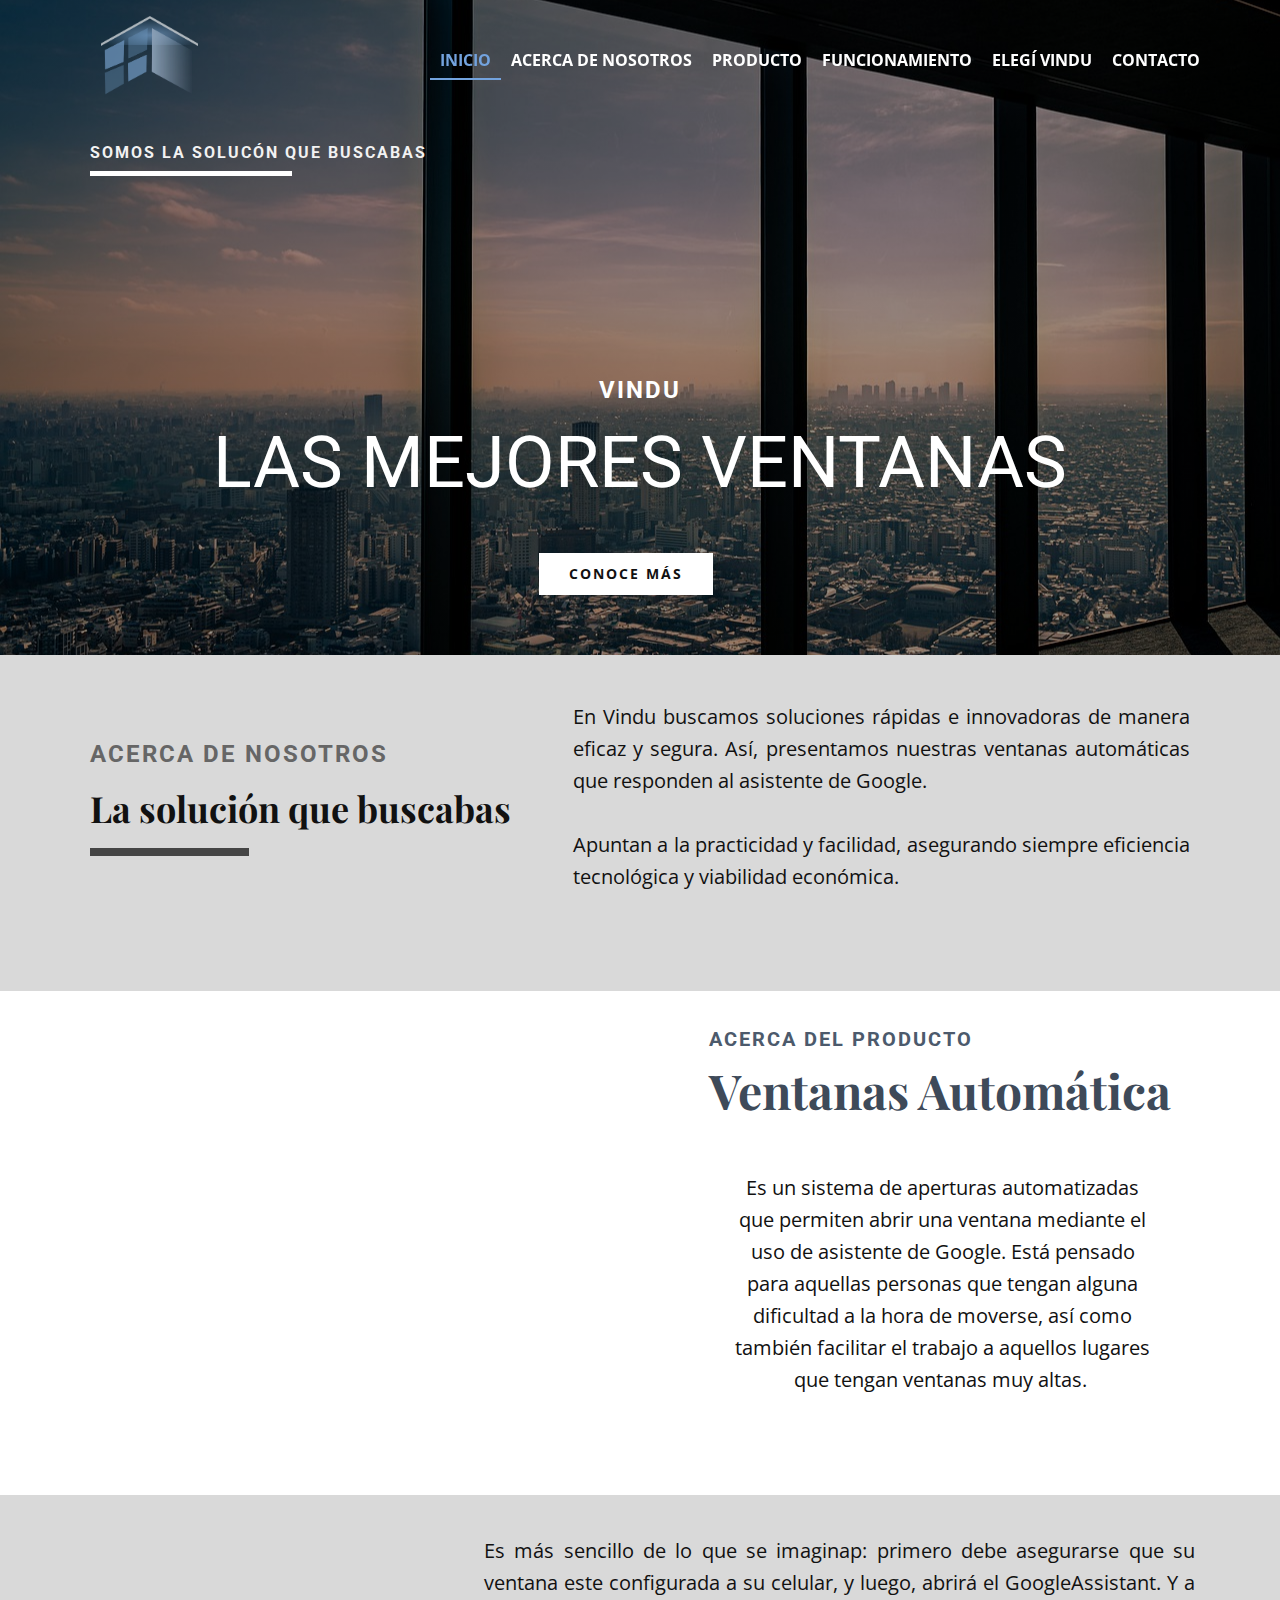
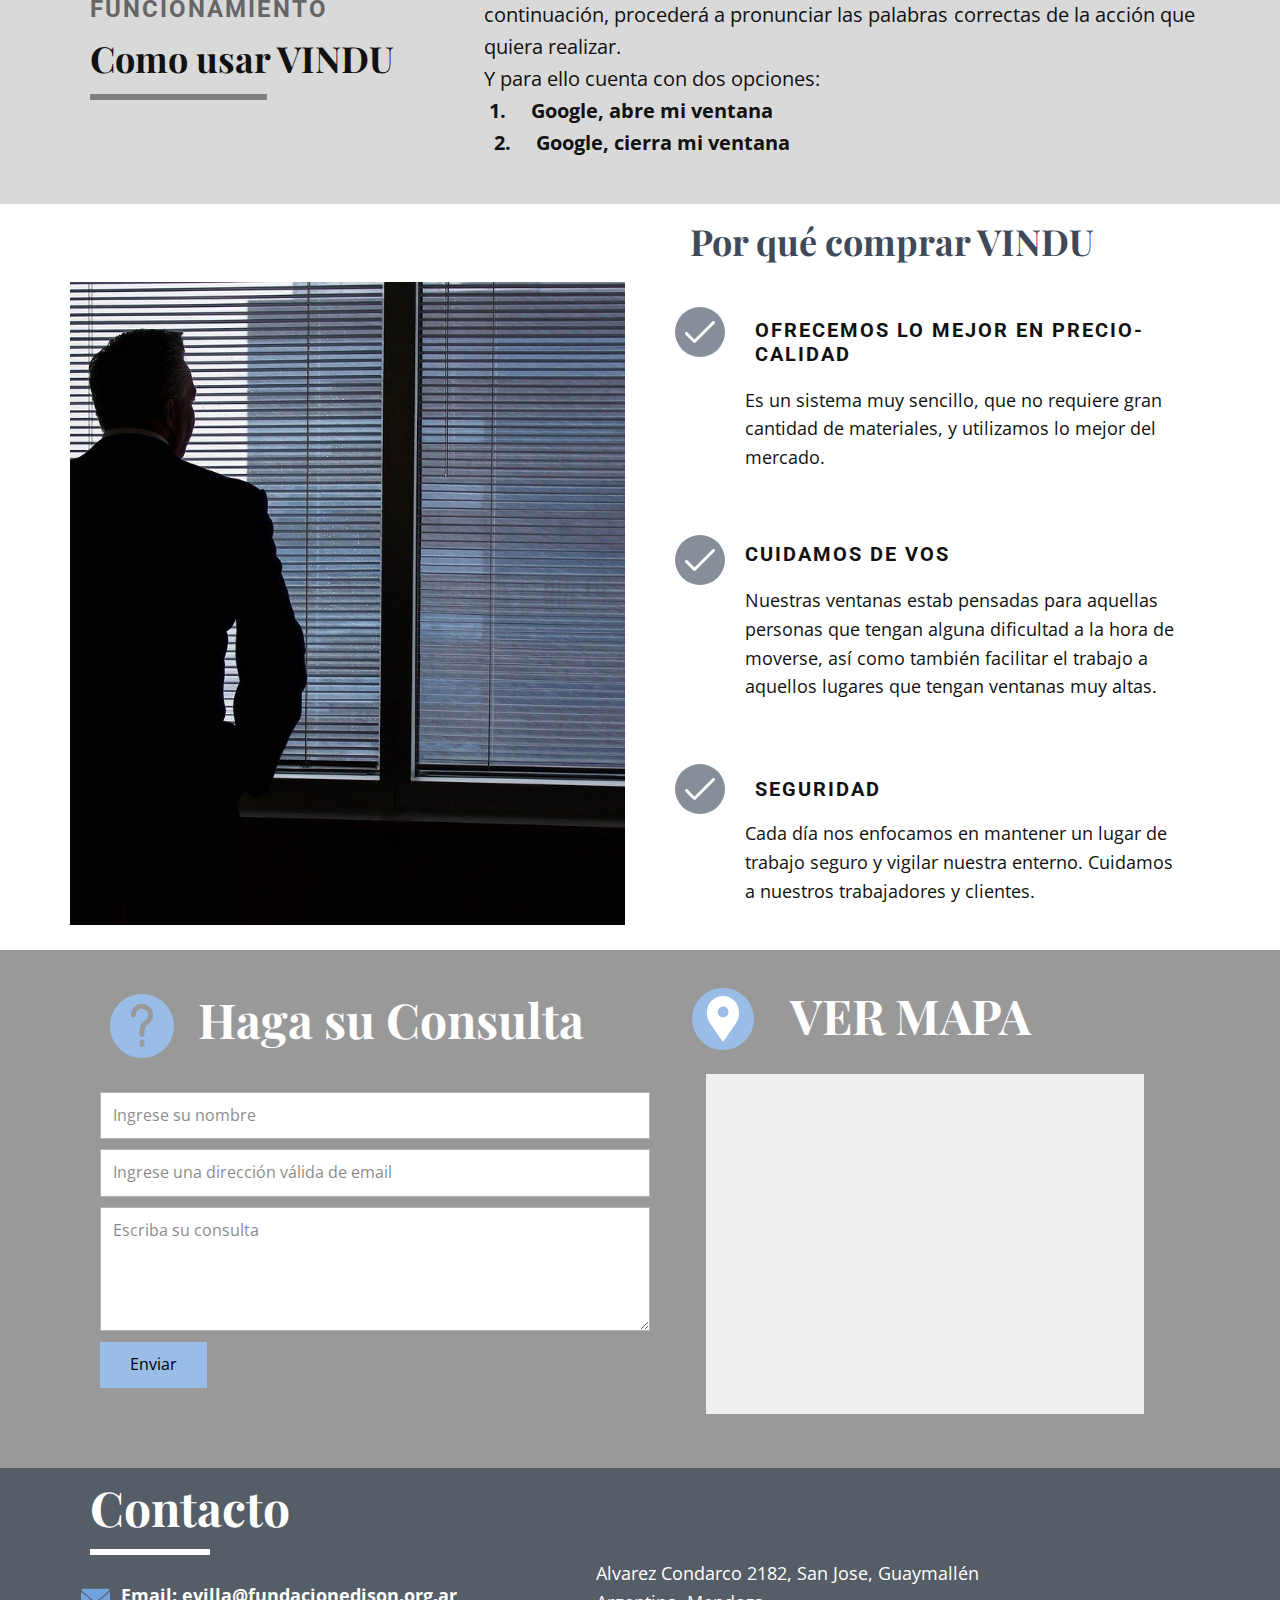
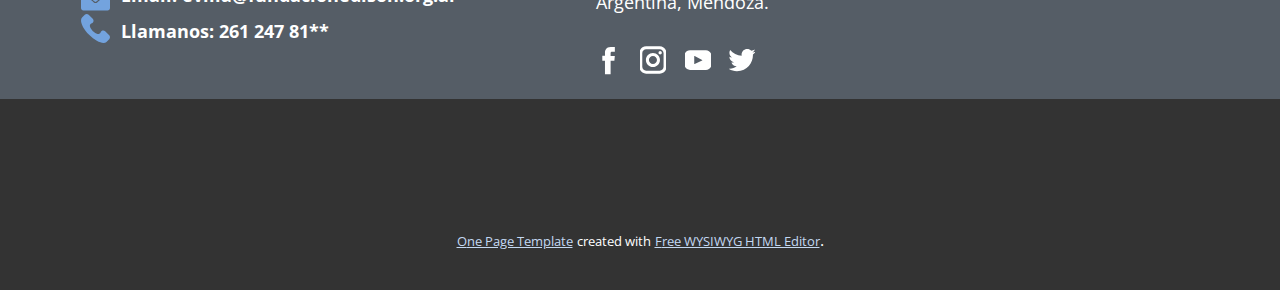
<file: index.html>
<!DOCTYPE html>
<html style="font-size: 16px;">
  <head>
    <meta name="viewport" content="width=device-width, initial-scale=1.0">
    <meta charset="utf-8">
    <meta name="keywords" content="Welcome to the Construction Agency, Call Us Today&nbsp;403.334.7689, We Are The Solution, Company Overview, Client Values, 100% Satisfaction, Contact">
    <meta name="description" content="">
    <meta name="page_type" content="np-template-header-footer-from-plugin">
    <title>INICIO</title>
    <link rel="stylesheet" href="nicepage.css" media="screen">
<link rel="stylesheet" href="INICIO.css" media="screen">
    <script class="u-script" type="text/javascript" src="jquery.js" defer=""></script>
    <script class="u-script" type="text/javascript" src="nicepage.js" defer=""></script>
    <meta name="generator" content="Nicepage 3.27.0, nicepage.com">
    <link id="u-theme-google-font" rel="stylesheet" href="https://fonts.googleapis.com/css?family=Roboto:100,100i,300,300i,400,400i,500,500i,700,700i,900,900i|Open+Sans:300,300i,400,400i,600,600i,700,700i,800,800i">
    <link id="u-page-google-font" rel="stylesheet" href="https://fonts.googleapis.com/css?family=Playfair+Display:400,400i,500,500i,600,600i,700,700i,800,800i,900,900i">
    
    
    
    
    
    
    
    
    <script type="application/ld+json">{
		"@context": "http://schema.org",
		"@type": "Organization",
		"name": ""
}</script>
    <meta name="theme-color" content="#73a3de">
    <meta property="og:title" content="INICIO">
    <meta property="og:type" content="website">
  </head>
  <body data-home-page="INICIO.html" data-home-page-title="INICIO" class="u-body u-overlap u-overlap-contrast u-overlap-transparent"><header class="u-clearfix u-header u-palette-2-dark-2 u-sticky u-sticky-d943 u-header" id="sec-44fd"><div class="u-clearfix u-sheet u-sheet-1">
        <nav class="u-menu u-menu-dropdown u-offcanvas u-menu-1">
          <div class="menu-collapse" style="font-size: 1rem; letter-spacing: 0px; font-weight: 700; text-transform: uppercase;">
            <a class="u-button-style u-custom-active-border-color u-custom-border u-custom-border-color u-custom-borders u-custom-color u-custom-hover-border-color u-custom-left-right-menu-spacing u-custom-text-active-color u-custom-text-color u-custom-text-hover-color u-custom-top-bottom-menu-spacing u-nav-link" href="#">
              <svg><use xmlns:xlink="http://www.w3.org/1999/xlink" xlink:href="#menu-hamburger"></use></svg>
              <svg version="1.1" xmlns="http://www.w3.org/2000/svg" xmlns:xlink="http://www.w3.org/1999/xlink"><defs><symbol id="menu-hamburger" viewBox="0 0 16 16" style="width: 16px; height: 16px;"><rect y="1" width="16" height="2"></rect><rect y="7" width="16" height="2"></rect><rect y="13" width="16" height="2"></rect>
</symbol>
</defs></svg>
            </a>
          </div>
          <div class="u-custom-menu u-nav-container">
            <ul class="u-nav u-spacing-0 u-unstyled u-nav-1"><li class="u-nav-item"><a class="u-border-2 u-border-active-palette-1-base u-border-hover-palette-1-base u-border-no-left u-border-no-right u-border-no-top u-button-style u-nav-link u-text-active-palette-1-base u-text-body-alt-color u-text-hover-grey-60" href="INICIO.html" style="padding: 10px;">INICIO</a>
</li><li class="u-nav-item"><a class="u-border-2 u-border-active-palette-1-base u-border-hover-palette-1-base u-border-no-left u-border-no-right u-border-no-top u-button-style u-nav-link u-text-active-palette-1-base u-text-body-alt-color u-text-hover-grey-60" href="INICIO.html#sec-b90a" data-page-id="1621782" style="padding: 10px;">Acerca de Nosotros</a>
</li><li class="u-nav-item"><a class="u-border-2 u-border-active-palette-1-base u-border-hover-palette-1-base u-border-no-left u-border-no-right u-border-no-top u-button-style u-nav-link u-text-active-palette-1-base u-text-body-alt-color u-text-hover-grey-60" href="INICIO.html#sec-de5f" data-page-id="1621782" style="padding: 10px;">Producto</a>
</li><li class="u-nav-item"><a class="u-border-2 u-border-active-palette-1-base u-border-hover-palette-1-base u-border-no-left u-border-no-right u-border-no-top u-button-style u-nav-link u-text-active-palette-1-base u-text-body-alt-color u-text-hover-grey-60" href="INICIO.html#carousel_31cf" data-page-id="1621782" style="padding: 10px;">Funcionamiento</a>
</li><li class="u-nav-item"><a class="u-border-2 u-border-active-palette-1-base u-border-hover-palette-1-base u-border-no-left u-border-no-right u-border-no-top u-button-style u-nav-link u-text-active-palette-1-base u-text-body-alt-color u-text-hover-grey-60" href="INICIO.html#carousel_770e" data-page-id="1621782" style="padding: 10px;">Elegí VINDU</a>
</li><li class="u-nav-item"><a class="u-border-2 u-border-active-palette-1-base u-border-hover-palette-1-base u-border-no-left u-border-no-right u-border-no-top u-button-style u-nav-link u-text-active-palette-1-base u-text-body-alt-color u-text-hover-grey-60" href="INICIO.html#sec-3f6f" data-page-id="1621782" style="padding: 10px;">Contacto</a>
</li></ul>
          </div>
          <div class="u-custom-menu u-nav-container-collapse">
            <div class="u-black u-container-style u-inner-container-layout u-opacity u-opacity-95 u-sidenav">
              <div class="u-inner-container-layout u-sidenav-overflow">
                <div class="u-menu-close"></div>
                <ul class="u-align-center u-nav u-popupmenu-items u-unstyled u-nav-2"><li class="u-nav-item"><a class="u-button-style u-nav-link" href="INICIO.html" style="padding: 10px;">INICIO</a>
</li><li class="u-nav-item"><a class="u-button-style u-nav-link" href="INICIO.html#sec-b90a" data-page-id="1621782" style="padding: 10px;">Acerca de Nosotros</a>
</li><li class="u-nav-item"><a class="u-button-style u-nav-link" href="INICIO.html#sec-de5f" data-page-id="1621782" style="padding: 10px;">Producto</a>
</li><li class="u-nav-item"><a class="u-button-style u-nav-link" href="INICIO.html#carousel_31cf" data-page-id="1621782" style="padding: 10px;">Funcionamiento</a>
</li><li class="u-nav-item"><a class="u-button-style u-nav-link" href="INICIO.html#carousel_770e" data-page-id="1621782" style="padding: 10px;">Elegí VINDU</a>
</li><li class="u-nav-item"><a class="u-button-style u-nav-link" href="INICIO.html#sec-3f6f" data-page-id="1621782" style="padding: 10px;">Contacto</a>
</li></ul>
              </div>
            </div>
            <div class="u-black u-menu-overlay u-opacity u-opacity-70"></div>
          </div>
        </nav>
        <img class="u-image u-image-default u-image-1" src="images/ventana2.png" alt="" data-image-width="513" data-image-height="418">
      </div><style class="u-sticky-style" data-style-id="d943">.u-sticky-fixed.u-sticky-d943:before, .u-body.u-sticky-fixed .u-sticky-d943:before {
borders: top right bottom left !important
}</style></header> 
    <section class="u-clearfix u-image u-shading u-section-1" id="sec-615a" data-image-width="150" data-image-height="104">
      <div class="u-clearfix u-sheet u-sheet-1">
        <div class="u-clearfix u-expanded-width u-layout-wrap u-layout-wrap-1">
          <div class="u-layout">
            <div class="u-layout-col">
              <div class="u-size-30">
                <div class="u-layout-row">
                  <div class="u-align-right u-container-style u-layout-cell u-right-cell u-size-60 u-layout-cell-1">
                    <div class="u-container-layout u-container-layout-1">
                      <h4 class="u-text u-text-grey-5 u-text-1">SOMOS LA SOLUCÓN QUE BUSCABAS</h4>
                      <div class="u-border-5 u-border-white u-line u-line-horizontal u-line-1"></div>
                    </div>
                  </div>
                </div>
              </div>
              <div class="u-size-30">
                <div class="u-layout-row">
                  <div class="u-container-style u-layout-cell u-left-cell u-right-cell u-size-60 u-layout-cell-2">
                    <div class="u-container-layout u-container-layout-2">
                      <h2 class="u-align-center u-heading-font u-subtitle u-text u-text-2">VINDU</h2>
                      <h1 class="u-align-center u-heading-font u-text u-title u-text-3">LAS MEJORES VENTANAS</h1>
                      <a href="INICIO.html#sec-b90a" data-page-id="1621782" class="u-btn u-button-style u-white u-btn-1">CONOCE MÁS</a>
                    </div>
                  </div>
                </div>
              </div>
            </div>
          </div>
        </div>
      </div>
    </section>
    <section class="u-clearfix u-grey-15 u-section-2" id="sec-b90a">
      <div class="u-clearfix u-sheet u-sheet-1">
        <div class="u-clearfix u-expanded-width u-layout-wrap u-layout-wrap-1">
          <div class="u-layout">
            <div class="u-layout-row">
              <div class="u-container-style u-layout-cell u-left-cell u-size-29 u-layout-cell-1">
                <div class="u-container-layout u-container-layout-1">
                  <h4 class="u-text u-text-grey-60 u-text-1">ACERCA DE NOSOTROS</h4>
                  <h2 class="u-text u-text-2">La solución que buscabas</h2>
                  <div class="u-border-8 u-border-grey-dark-1 u-line u-line-horizontal u-line-1"></div>
                </div>
              </div>
              <div class="u-align-justify u-container-style u-layout-cell u-right-cell u-size-31 u-layout-cell-2">
                <div class="u-container-layout u-container-layout-2">
                  <p class="u-text u-text-3">En Vindu buscamos soluciones rápidas e innovadoras
de manera eficaz y segura. Así, presentamos nuestras ventanas
automáticas que responden al asistente de Google.&nbsp;<br>
                    <br>Apuntan a la
practicidad y facilidad, asegurando siempre eficiencia tecnológica y viabilidad
económica.&nbsp;
                  </p>
                </div>
              </div>
            </div>
          </div>
        </div>
      </div>
    </section>
    <section class="u-clearfix u-white u-section-3" id="sec-de5f">
      <div class="u-clearfix u-sheet u-sheet-1">
        <div class="u-clearfix u-layout-wrap u-layout-wrap-1">
          <div class="u-layout">
            <div class="u-layout-row">
              <div class="u-size-32">
                <div class="u-layout-row">
                  <div class="u-container-style u-layout-cell u-left-cell u-size-60 u-layout-cell-1">
                    <div class="u-container-layout u-container-layout-1">
                      <img class="u-image u-image-default u-image-1" data-image-width="700" data-image-height="650" src="images/Ventanaautomatica.png" data-animation-name="flipIn" data-animation-duration="1000" data-animation-delay="0" data-animation-direction="X">
                    </div>
                  </div>
                </div>
              </div>
              <div class="u-size-28">
                <div class="u-layout-col">
                  <div class="u-container-style u-layout-cell u-right-cell u-size-60 u-layout-cell-2">
                    <div class="u-container-layout u-valign-bottom u-container-layout-2">
                      <h4 class="u-text u-text-palette-1-dark-2 u-text-1">Acerca del producto</h4>
                      <h2 class="u-text u-text-palette-2-dark-2 u-text-2">Ventanas Automática</h2>
                      <p class="u-align-center u-text u-text-3">Es
un sistema de aperturas automatizadas que permiten abrir una ventana mediante
el uso de asistente de Google. Está pensado para aquellas personas que tengan
alguna dificultad a la hora de moverse, así como también facilitar el trabajo a
aquellos lugares que tengan ventanas muy altas.&nbsp;<br>
                      </p>
                    </div>
                  </div>
                </div>
              </div>
            </div>
          </div>
        </div>
      </div>
    </section>
    <section class="u-clearfix u-grey-15 u-section-4" id="carousel_31cf">
      <div class="u-clearfix u-sheet u-sheet-1">
        <div class="u-clearfix u-expanded-width u-layout-wrap u-layout-wrap-1">
          <div class="u-layout">
            <div class="u-layout-row">
              <div class="u-container-style u-layout-cell u-left-cell u-size-21 u-layout-cell-1">
                <div class="u-container-layout u-container-layout-1">
                  <h4 class="u-text u-text-grey-60 u-text-1">funcionamiento</h4>
                  <h2 class="u-text u-text-2">Como usar VINDU</h2>
                  <div class="u-border-6 u-border-grey-50 u-line u-line-horizontal u-line-1"></div>
                </div>
              </div>
              <div class="u-align-justify u-container-style u-layout-cell u-right-cell u-size-39 u-layout-cell-2">
                <div class="u-container-layout u-container-layout-2">
                  <p class="u-text u-text-3">Es
más sencillo de lo que se imaginap: primero debe asegurarse que su
ventana este configurada a su celular, y luego, abrirá el GoogleAssistant. Y
a continuación, procederá a pronunciar las palabras correctas de la acción que
quiera realizar.&nbsp;<br>Y para ello cuenta con dos opciones:<br>&nbsp;<span style="font-weight: 700;"><!--[if !supportLists]-->1.&nbsp;&nbsp;&nbsp;&nbsp; <!--[endif]-->Google, abre
mi ventana<br>&nbsp;&nbsp;<!--[if !supportLists]-->2.&nbsp;&nbsp;&nbsp;&nbsp; <!--[endif]-->Google, cierra
mi ventana
                    </span>&nbsp;
                  </p>
                </div>
              </div>
            </div>
          </div>
        </div>
      </div>
    </section>
    <section class="u-clearfix u-white u-section-5" id="carousel_770e">
      <div class="u-clearfix u-sheet u-sheet-1">
        <h2 class="u-text u-text-palette-2-dark-2 u-text-1">Por qué comprar VINDU</h2>
        <div class="u-clearfix u-expanded-width u-gutter-30 u-layout-wrap u-layout-wrap-1">
          <div class="u-gutter-0 u-layout">
            <div class="u-layout-row">
              <div class="u-size-30">
                <div class="u-layout-row">
                  <div class="u-container-style u-image u-layout-cell u-left-cell u-size-60 u-image-1" data-image-width="150" data-image-height="99">
                    <div class="u-container-layout u-container-layout-1"></div>
                  </div>
                </div>
              </div>
              <div class="u-size-30">
                <div class="u-layout-col">
                  <div class="u-container-style u-layout-cell u-right-cell u-size-20 u-layout-cell-2">
                    <div class="u-container-layout u-container-layout-2"><span class="u-icon u-icon-circle u-palette-5-dark-1 u-spacing-10 u-icon-1"><svg class="u-svg-link" preserveAspectRatio="xMidYMin slice" viewBox="0 0 512 512" style=""><use xmlns:xlink="http://www.w3.org/1999/xlink" xlink:href="#svg-8c64"></use></svg><svg xmlns="http://www.w3.org/2000/svg" xmlns:xlink="http://www.w3.org/1999/xlink" version="1.1" id="svg-8c64" x="0px" y="0px" viewBox="0 0 512 512" style="enable-background:new 0 0 512 512;" xml:space="preserve" class="u-svg-content"><g><g><path d="M504.502,75.496c-9.997-9.998-26.205-9.998-36.204,0L161.594,382.203L43.702,264.311c-9.997-9.998-26.205-9.997-36.204,0    c-9.998,9.997-9.998,26.205,0,36.203l135.994,135.992c9.994,9.997,26.214,9.99,36.204,0L504.502,111.7    C514.5,101.703,514.499,85.494,504.502,75.496z"></path>
</g>
</g><g></g><g></g><g></g><g></g><g></g><g></g><g></g><g></g><g></g><g></g><g></g><g></g><g></g><g></g><g></g></svg></span>
                      <h5 class="u-text u-text-2">OFRECEMOS LO MEJOR En precio-calidad</h5>
                      <p class="u-text u-text-3">Es un sistema muy sencillo, que no requiere gran cantidad de materiales, y utilizamos lo mejor del mercado.&nbsp;</p>
                    </div>
                  </div>
                  <div class="u-container-style u-layout-cell u-right-cell u-size-20 u-layout-cell-3">
                    <div class="u-container-layout u-container-layout-3"><span class="u-icon u-icon-circle u-palette-5-dark-1 u-spacing-10 u-icon-2"><svg class="u-svg-link" preserveAspectRatio="xMidYMin slice" viewBox="0 0 512 512" style=""><use xmlns:xlink="http://www.w3.org/1999/xlink" xlink:href="#svg-832e"></use></svg><svg xmlns="http://www.w3.org/2000/svg" xmlns:xlink="http://www.w3.org/1999/xlink" version="1.1" id="svg-832e" x="0px" y="0px" viewBox="0 0 512 512" style="enable-background:new 0 0 512 512;" xml:space="preserve" class="u-svg-content"><g><g><path d="M504.502,75.496c-9.997-9.998-26.205-9.998-36.204,0L161.594,382.203L43.702,264.311c-9.997-9.998-26.205-9.997-36.204,0    c-9.998,9.997-9.998,26.205,0,36.203l135.994,135.992c9.994,9.997,26.214,9.99,36.204,0L504.502,111.7    C514.5,101.703,514.499,85.494,504.502,75.496z"></path>
</g>
</g><g></g><g></g><g></g><g></g><g></g><g></g><g></g><g></g><g></g><g></g><g></g><g></g><g></g><g></g><g></g></svg></span>
                      <h5 class="u-text u-text-4">CUIDAMOS DE VOs</h5>
                      <p class="u-align-left u-text u-text-5"> Nuestras ventanas estab pensadas para aquellas personas que tengan alguna dificultad a la hora de
moverse, así como también facilitar el trabajo a aquellos lugares que tengan
ventanas muy altas.&nbsp;</p>
                    </div>
                  </div>
                  <div class="u-container-style u-layout-cell u-right-cell u-size-20 u-layout-cell-4">
                    <div class="u-container-layout u-container-layout-4"><span class="u-icon u-icon-circle u-palette-5-dark-1 u-spacing-10 u-icon-3"><svg class="u-svg-link" preserveAspectRatio="xMidYMin slice" viewBox="0 0 512 512" style=""><use xmlns:xlink="http://www.w3.org/1999/xlink" xlink:href="#svg-1513"></use></svg><svg xmlns="http://www.w3.org/2000/svg" xmlns:xlink="http://www.w3.org/1999/xlink" version="1.1" id="svg-1513" x="0px" y="0px" viewBox="0 0 512 512" style="enable-background:new 0 0 512 512;" xml:space="preserve" class="u-svg-content"><g><g><path d="M504.502,75.496c-9.997-9.998-26.205-9.998-36.204,0L161.594,382.203L43.702,264.311c-9.997-9.998-26.205-9.997-36.204,0    c-9.998,9.997-9.998,26.205,0,36.203l135.994,135.992c9.994,9.997,26.214,9.99,36.204,0L504.502,111.7    C514.5,101.703,514.499,85.494,504.502,75.496z"></path>
</g>
</g><g></g><g></g><g></g><g></g><g></g><g></g><g></g><g></g><g></g><g></g><g></g><g></g><g></g><g></g><g></g></svg></span>
                      <h5 class="u-text u-text-6">SEGURIDAD</h5>
                      <p class="u-text u-text-7">Cada día nos enfocamos en mantener un lugar de trabajo seguro y vigilar nuestra enterno. Cuidamos a nuestros trabajadores y clientes.&nbsp; </p>
                    </div>
                  </div>
                </div>
              </div>
            </div>
          </div>
        </div>
      </div>
    </section>
    <section class="u-clearfix u-grey-40 u-section-6" id="sec-3f6f">
      <div class="u-clearfix u-sheet u-sheet-1">
        <div class="u-clearfix u-expanded-width u-layout-wrap u-layout-wrap-1">
          <div class="u-layout">
            <div class="u-layout-row">
              <div class="u-container-style u-layout-cell u-left-cell u-size-30 u-layout-cell-1">
                <div class="u-container-layout u-container-layout-1">
                  <h2 class="u-text u-text-1">Haga su Consulta</h2><span class="u-icon u-icon-circle u-text-palette-1-light-1 u-icon-1"><svg class="u-svg-link" preserveAspectRatio="xMidYMin slice" viewBox="0 0 52 52" style=""><use xmlns:xlink="http://www.w3.org/1999/xlink" xlink:href="#svg-e46f"></use></svg><svg class="u-svg-content" viewBox="0 0 52 52" x="0px" y="0px" id="svg-e46f" style="enable-background:new 0 0 52 52;"><path d="M26,0C11.663,0,0,11.663,0,26s11.663,26,26,26s26-11.663,26-26S40.337,0,26,0z M28,41c0,1.104-0.896,2-2,2s-2-0.896-2-2v-2  c0-1.104,0.896-2,2-2s2,0.896,2,2V41z M30.874,24.567C29.102,25.711,28,27.853,28,30.158V33c0,1.104-0.896,2-2,2s-2-0.896-2-2  v-2.842c0-3.706,1.76-7.053,4.706-8.952c1.46-0.942,2.317-2.541,2.293-4.277c-0.036-2.635-2.293-4.892-4.928-4.928  c-1.366-0.067-2.622,0.492-3.582,1.438C21.529,14.387,21,15.651,21,17c0,1.104-0.896,2-2,2s-2-0.896-2-2  c0-2.428,0.952-4.703,2.681-6.408C21.378,8.918,23.617,8,25.998,8c0.043,0,0.086,0.001,0.13,0.001  c4.824,0.067,8.804,4.047,8.871,8.871C35.043,19.996,33.501,22.873,30.874,24.567z"></path></svg></span>
                  <div class="u-form u-form-1">
                    <form action="scripts/form-3f6f.php" method="POST" class="u-clearfix u-form-spacing-10 u-form-vertical u-inner-form" source="customphp" name="Consulta" style="padding: 10px;">
                      <div class="u-form-group u-form-name">
                        <label for="name-41bc" class="u-form-control-hidden u-label"></label>
                        <input type="text" placeholder="Ingrese su nombre" id="name-41bc" name="name" class="u-border-1 u-border-grey-30 u-input u-input-rectangle u-white" required="">
                      </div>
                      <div class="u-form-email u-form-group">
                        <label for="email-41bc" class="u-form-control-hidden u-label"></label>
                        <input type="email" placeholder="Ingrese una dirección válida de email" id="email-41bc" name="email" class="u-border-1 u-border-grey-30 u-input u-input-rectangle u-white" required="">
                      </div>
                      <div class="u-form-group u-form-message">
                        <label for="message-41bc" class="u-form-control-hidden u-label"></label>
                        <textarea placeholder="Escriba su consulta" rows="4" cols="50" id="message-41bc" name="message" class="u-border-1 u-border-grey-30 u-input u-input-rectangle u-white" required=""></textarea>
                      </div>
                      <div class="u-align-left u-form-group u-form-submit">
                        <a href="#" class="u-border-none u-btn u-btn-submit u-button-style u-palette-1-light-1 u-text-black u-btn-1">Enviar</a>
                        <input type="submit" value="submit" class="u-form-control-hidden">
                      </div>
                      <div class="u-form-send-message u-form-send-success">Gracias! Su mensaje ha sido enviado.</div>
                      <div class="u-form-send-error u-form-send-message">Antes de enviar su mensaje, por favor revise que no tenga errores.</div>
                      <input type="hidden" value="" name="recaptchaResponse">
                    </form>
                  </div>
                </div>
              </div>
              <div class="u-container-style u-layout-cell u-right-cell u-size-30 u-layout-cell-2">
                <div class="u-container-layout u-container-layout-2"><span class="u-icon u-icon-circle u-palette-1-light-1 u-spacing-8 u-text-white u-icon-2"><svg class="u-svg-link" preserveAspectRatio="xMidYMin slice" viewBox="0 0 52 52" style=""><use xmlns:xlink="http://www.w3.org/1999/xlink" xlink:href="#svg-2b5a"></use></svg><svg class="u-svg-content" viewBox="0 0 52 52" x="0px" y="0px" id="svg-2b5a" style="enable-background:new 0 0 52 52;"><path style="fill:currentColor;" d="M38.853,5.324L38.853,5.324c-7.098-7.098-18.607-7.098-25.706,0h0
	C6.751,11.72,6.031,23.763,11.459,31L26,52l14.541-21C45.969,23.763,45.249,11.72,38.853,5.324z M26.177,24c-3.314,0-6-2.686-6-6
	s2.686-6,6-6s6,2.686,6,6S29.491,24,26.177,24z"></path></svg></span>
                  <h2 class="u-text u-text-2">VER MAPA</h2>
                  <div class="u-grey-light-2 u-map u-map-1">
                    <div class="embed-responsive">
                      <iframe class="embed-responsive-item" src="https://g.page/colegioedisonmza?share" data-map="[base64]"></iframe>
                    </div>
                  </div>
                </div>
              </div>
            </div>
          </div>
        </div>
      </div>
    </section>
    <section class="u-clearfix u-palette-5-dark-2 u-section-7" id="carousel_45dd">
      <div class="u-clearfix u-sheet u-sheet-1">
        <div class="u-clearfix u-expanded-width u-layout-wrap u-layout-wrap-1">
          <div class="u-layout">
            <div class="u-layout-row">
              <div class="u-container-style u-layout-cell u-left-cell u-size-25 u-layout-cell-1">
                <div class="u-container-layout u-container-layout-1">
                  <h2 class="u-text u-text-1">Contacto</h2>
                  <div class="u-border-6 u-border-white u-line u-line-horizontal u-line-1"></div>
                  <p class="u-text u-text-2">
                    <span style="font-weight: 400;"><b>Email: evilla@fundacionedison.org.ar</b>
                      <br>
                    </span>
                    <span style="font-weight: 700;">Llamanos: 261 247 81**</span>
                  </p><span class="u-icon u-icon-circle u-text-palette-1-base u-icon-1"><svg class="u-svg-link" preserveAspectRatio="xMidYMin slice" viewBox="0 0 512 512" style=""><use xmlns:xlink="http://www.w3.org/1999/xlink" xlink:href="#svg-9bae"></use></svg><svg class="u-svg-content" viewBox="0 0 512 512" x="0px" y="0px" id="svg-9bae" style="enable-background:new 0 0 512 512;"><g><g><g><path d="M10.688,95.156C80.958,154.667,204.26,259.365,240.5,292.01c4.865,4.406,10.083,6.646,15.5,6.646     c5.406,0,10.615-2.219,15.469-6.604c36.271-32.677,159.573-137.385,229.844-196.896c4.375-3.698,5.042-10.198,1.5-14.719     C494.625,69.99,482.417,64,469.333,64H42.667c-13.083,0-25.292,5.99-33.479,16.438C5.646,84.958,6.313,91.458,10.688,95.156z"></path><path d="M505.813,127.406c-3.781-1.76-8.229-1.146-11.375,1.542C416.51,195.01,317.052,279.688,285.76,307.885     c-17.563,15.854-41.938,15.854-59.542-0.021c-33.354-30.052-145.042-125-208.656-178.917c-3.167-2.688-7.625-3.281-11.375-1.542     C2.417,129.156,0,132.927,0,137.083v268.25C0,428.865,19.135,448,42.667,448h426.667C492.865,448,512,428.865,512,405.333     v-268.25C512,132.927,509.583,129.146,505.813,127.406z"></path>
</g>
</g>
</g></svg></span><span class="u-icon u-icon-circle u-text-palette-1-base u-icon-2"><svg class="u-svg-link" preserveAspectRatio="xMidYMin slice" viewBox="0 0 513.64 513.64" style=""><use xmlns:xlink="http://www.w3.org/1999/xlink" xlink:href="#svg-518c"></use></svg><svg class="u-svg-content" viewBox="0 0 513.64 513.64" x="0px" y="0px" id="svg-518c" style="enable-background:new 0 0 513.64 513.64;"><g><g><path d="M499.66,376.96l-71.68-71.68c-25.6-25.6-69.12-15.359-79.36,17.92c-7.68,23.041-33.28,35.841-56.32,30.72    c-51.2-12.8-120.32-79.36-133.12-133.12c-7.68-23.041,7.68-48.641,30.72-56.32c33.28-10.24,43.52-53.76,17.92-79.36l-71.68-71.68    c-20.48-17.92-51.2-17.92-69.12,0l-48.64,48.64c-48.64,51.2,5.12,186.88,125.44,307.2c120.32,120.32,256,176.641,307.2,125.44    l48.64-48.64C517.581,425.6,517.581,394.88,499.66,376.96z"></path>
</g>
</g></svg></span>
                </div>
              </div>
              <div class="u-container-style u-layout-cell u-right-cell u-size-35 u-layout-cell-2">
                <div class="u-container-layout u-container-layout-2">
                  <p class="u-text u-text-3">
                    <span style="font-size: 1.125rem;">Alvarez Condarco 2182, San Jose, Guaymallén<br>Argentina, Mendoza.
                    </span>
                    <br>
                  </p>
                  <div class="u-social-icons u-spacing-10 u-social-icons-1">
                    <a class="u-social-url" target="_blank" href=""><span class="u-icon u-icon-circle u-social-facebook u-social-icon u-icon-3"><svg class="u-svg-link" preserveAspectRatio="xMidYMin slice" viewBox="0 0 112.2 112.2" style="width: 26px;"><use xmlns:xlink="http://www.w3.org/1999/xlink" xlink:href="#svg-e14c"></use></svg><svg x="0px" y="0px" viewBox="0 0 112.2 112.2" enable-background="new 0 0 112.2 112.2" xml:space="preserve" id="svg-e14c" class="u-svg-content"><path d="M75.5,28.8H65.4c-1.5,0-4,0.9-4,4.3v9.4h13.9l-1.5,15.8H61.4v45.1H42.8V58.3h-8.8V42.4h8.8V32.2 c0-7.4,3.4-18.8,18.8-18.8h13.8v15.4H75.5z"></path></svg></span>
                    </a>
                    <a class="u-social-url" target="_blank" href=""><span class="u-icon u-icon-circle u-social-icon u-social-instagram u-icon-4"><svg class="u-svg-link" preserveAspectRatio="xMidYMin slice" viewBox="0 0 112.2 112.2" style="width: 26px;"><use xmlns:xlink="http://www.w3.org/1999/xlink" xlink:href="#svg-74cb"></use></svg><svg x="0px" y="0px" viewBox="0 0 112.2 112.2" enable-background="new 0 0 112.2 112.2" xml:space="preserve" id="svg-74cb" class="u-svg-content"><path d="M55.9,32.9c-12.8,0-23.2,10.4-23.2,23.2s10.4,23.2,23.2,23.2s23.2-10.4,23.2-23.2S68.7,32.9,55.9,32.9z M55.9,69.4c-7.4,0-13.3-6-13.3-13.3c-0.1-7.4,6-13.3,13.3-13.3s13.3,6,13.3,13.3C69.3,63.5,63.3,69.4,55.9,69.4z"></path><path d="M79.7,26.8c-3,0-5.4,2.5-5.4,5.4s2.5,5.4,5.4,5.4c3,0,5.4-2.5,5.4-5.4S82.7,26.8,79.7,26.8z"></path><path d="M78.2,11H33.5C21,11,10.8,21.3,10.8,33.7v44.7c0,12.6,10.2,22.8,22.7,22.8h44.7c12.6,0,22.7-10.2,22.7-22.7 V33.7C100.8,21.1,90.6,11,78.2,11z M91,78.4c0,7.1-5.8,12.8-12.8,12.8H33.5c-7.1,0-12.8-5.8-12.8-12.8V33.7 c0-7.1,5.8-12.8,12.8-12.8h44.7c7.1,0,12.8,5.8,12.8,12.8V78.4z"></path></svg></span>
                    </a>
                    <a class="u-social-url" target="_blank" href="#"><span class="u-icon u-icon-circle u-social-icon u-social-youtube u-icon-5"><svg class="u-svg-link" preserveAspectRatio="xMidYMin slice" viewBox="0 0 112.2 112.2" style="width: 26px;"><use xmlns:xlink="http://www.w3.org/1999/xlink" xlink:href="#svg-6908"></use></svg><svg x="0px" y="0px" viewBox="0 0 112.2 112.2" enable-background="new 0 0 112.2 112.2" xml:space="preserve" id="svg-6908" class="u-svg-content"><path d="M82.3,24H29.7C19.3,24,11,32.5,11,43v26.7c0,10.5,8.3,19,18.7,19h52.5c10.3,0,18.7-8.5,18.7-19V43 C101,32.5,92.7,24,82.3,24L82.3,24z M69.7,57.6L45.1,69.5c-0.7,0.2-1.4-0.2-1.4-0.8V44.1c0-0.7,0.8-1.3,1.4-0.8l24.6,12.6 C70.4,56.2,70.4,57.3,69.7,57.6L69.7,57.6z"></path></svg></span>
                    </a>
                    <a class="u-social-url" target="_blank" href="#"><span class="u-icon u-icon-circle u-social-icon u-social-twitter u-icon-6"><svg class="u-svg-link" preserveAspectRatio="xMidYMin slice" viewBox="0 0 112.2 112.2" style="width: 26px;"><use xmlns:xlink="http://www.w3.org/1999/xlink" xlink:href="#svg-9de0"></use></svg><svg x="0px" y="0px" viewBox="0 0 112.2 112.2" enable-background="new 0 0 112.2 112.2" xml:space="preserve" id="svg-9de0" class="u-svg-content"><path d="M92.2,38.2c0,0.8,0,1.6,0,2.3c0,24.3-18.6,52.4-52.6,52.4c-10.6,0.1-20.2-2.9-28.5-8.2 c1.4,0.2,2.9,0.2,4.4,0.2c8.7,0,16.7-2.9,23-7.9c-8.1-0.2-14.9-5.5-17.3-12.8c1.1,0.2,2.4,0.2,3.4,0.2c1.6,0,3.3-0.2,4.8-0.7 c-8.4-1.6-14.9-9.2-14.9-18c0-0.2,0-0.2,0-0.2c2.5,1.4,5.4,2.2,8.4,2.3c-5-3.3-8.3-8.9-8.3-15.4c0-3.4,1-6.5,2.5-9.2 c9.1,11.1,22.7,18.5,38,19.2c-0.2-1.4-0.4-2.8-0.4-4.3c0.1-10,8.3-18.2,18.5-18.2c5.4,0,10.1,2.2,13.5,5.7c4.3-0.8,8.1-2.3,11.7-4.5 c-1.4,4.3-4.3,7.9-8.1,10.1c3.7-0.4,7.3-1.4,10.6-2.9C98.9,32.3,95.7,35.5,92.2,38.2z"></path></svg></span>
                    </a>
                  </div>
                </div>
              </div>
            </div>
          </div>
        </div>
      </div>
    </section>
    
    
    <footer class="u-clearfix u-footer u-grey-80" id="sec-2282"><div class="u-clearfix u-sheet u-sheet-1">
        <div class="u-align-left u-container-style u-group u-group-1">
          <div class="u-container-layout u-container-layout-1"></div>
        </div>
      </div></footer>
    <section class="u-backlink u-clearfix u-grey-80">
      <a class="u-link" href="https://nicepage.com/one-page-template" target="_blank">
        <span>One Page Template</span>
      </a>
      <p class="u-text">
        <span>created with</span>
      </p>
      <a class="u-link" href="https://nicepage.com/wysiwyg-html-editor" target="_blank">
        <span>Free WYSIWYG HTML Editor</span>
      </a>. 
    </section>
  </body>
</html>
</file>
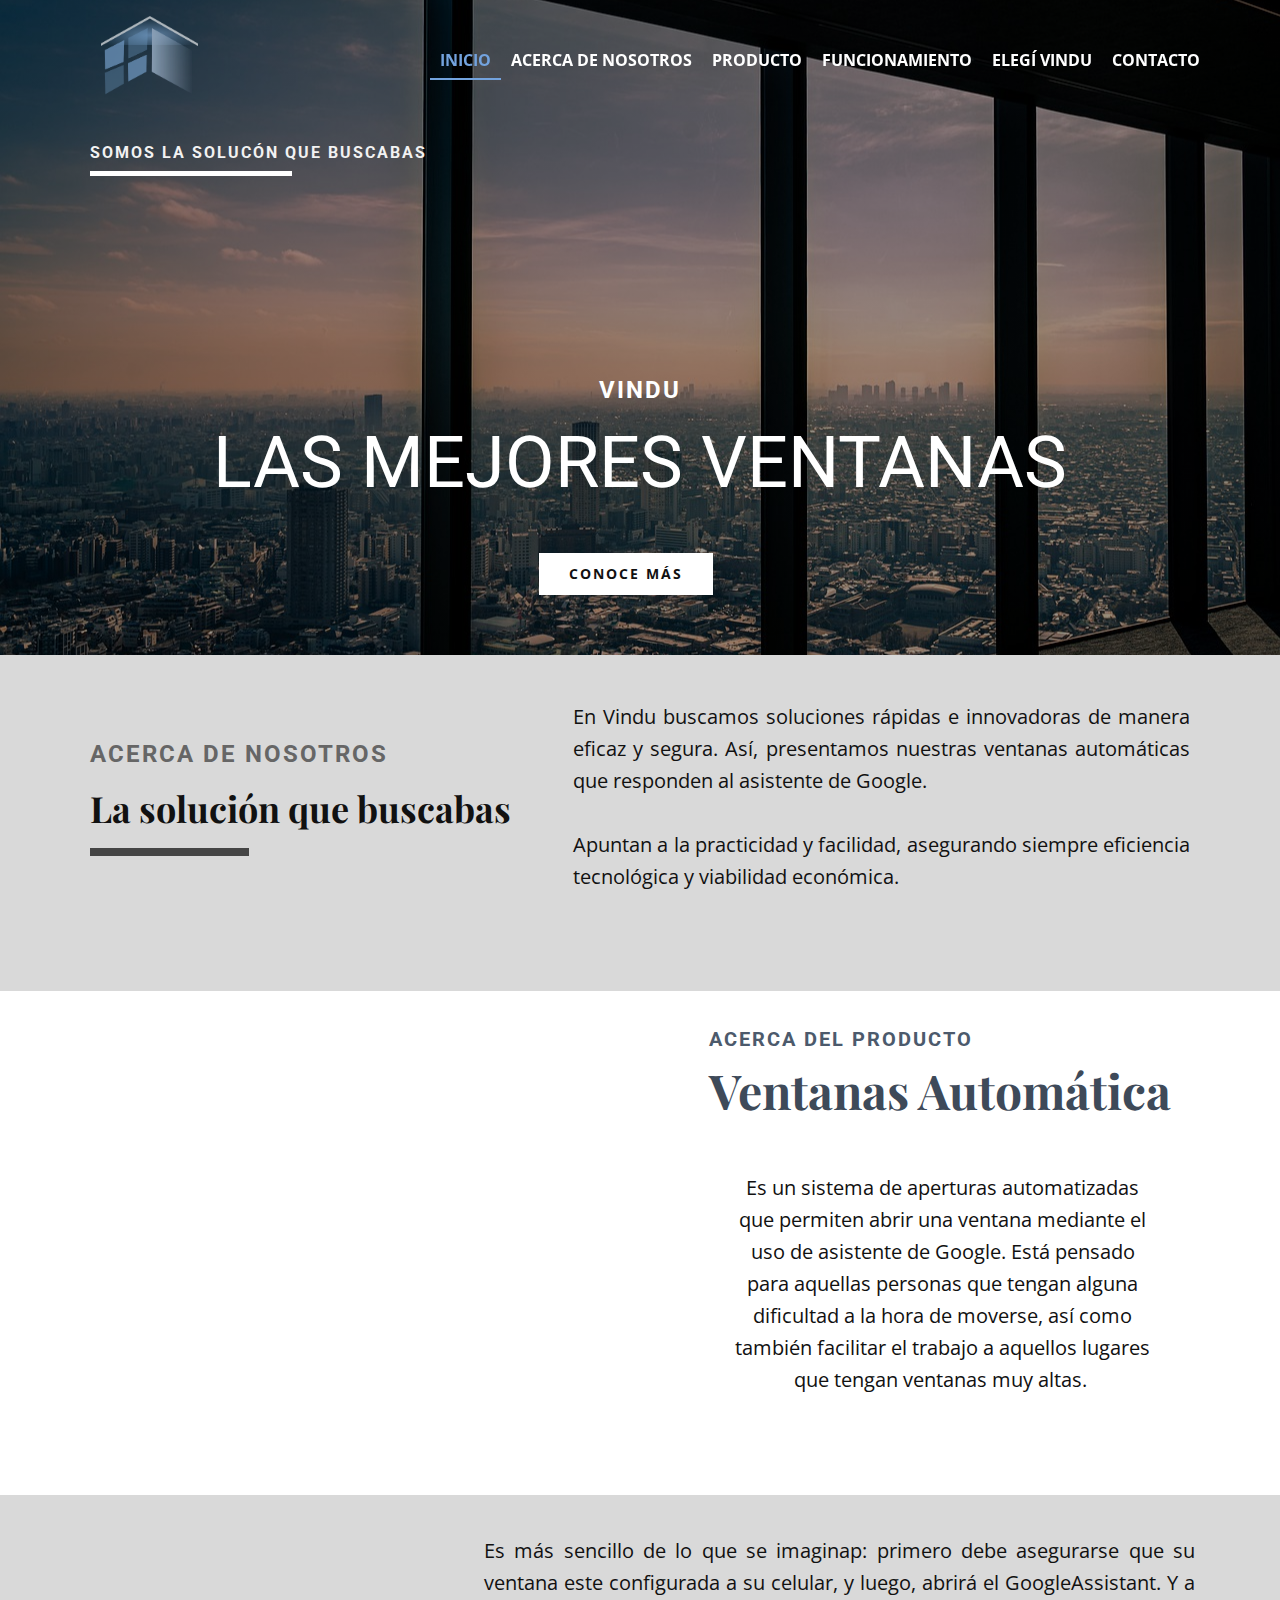
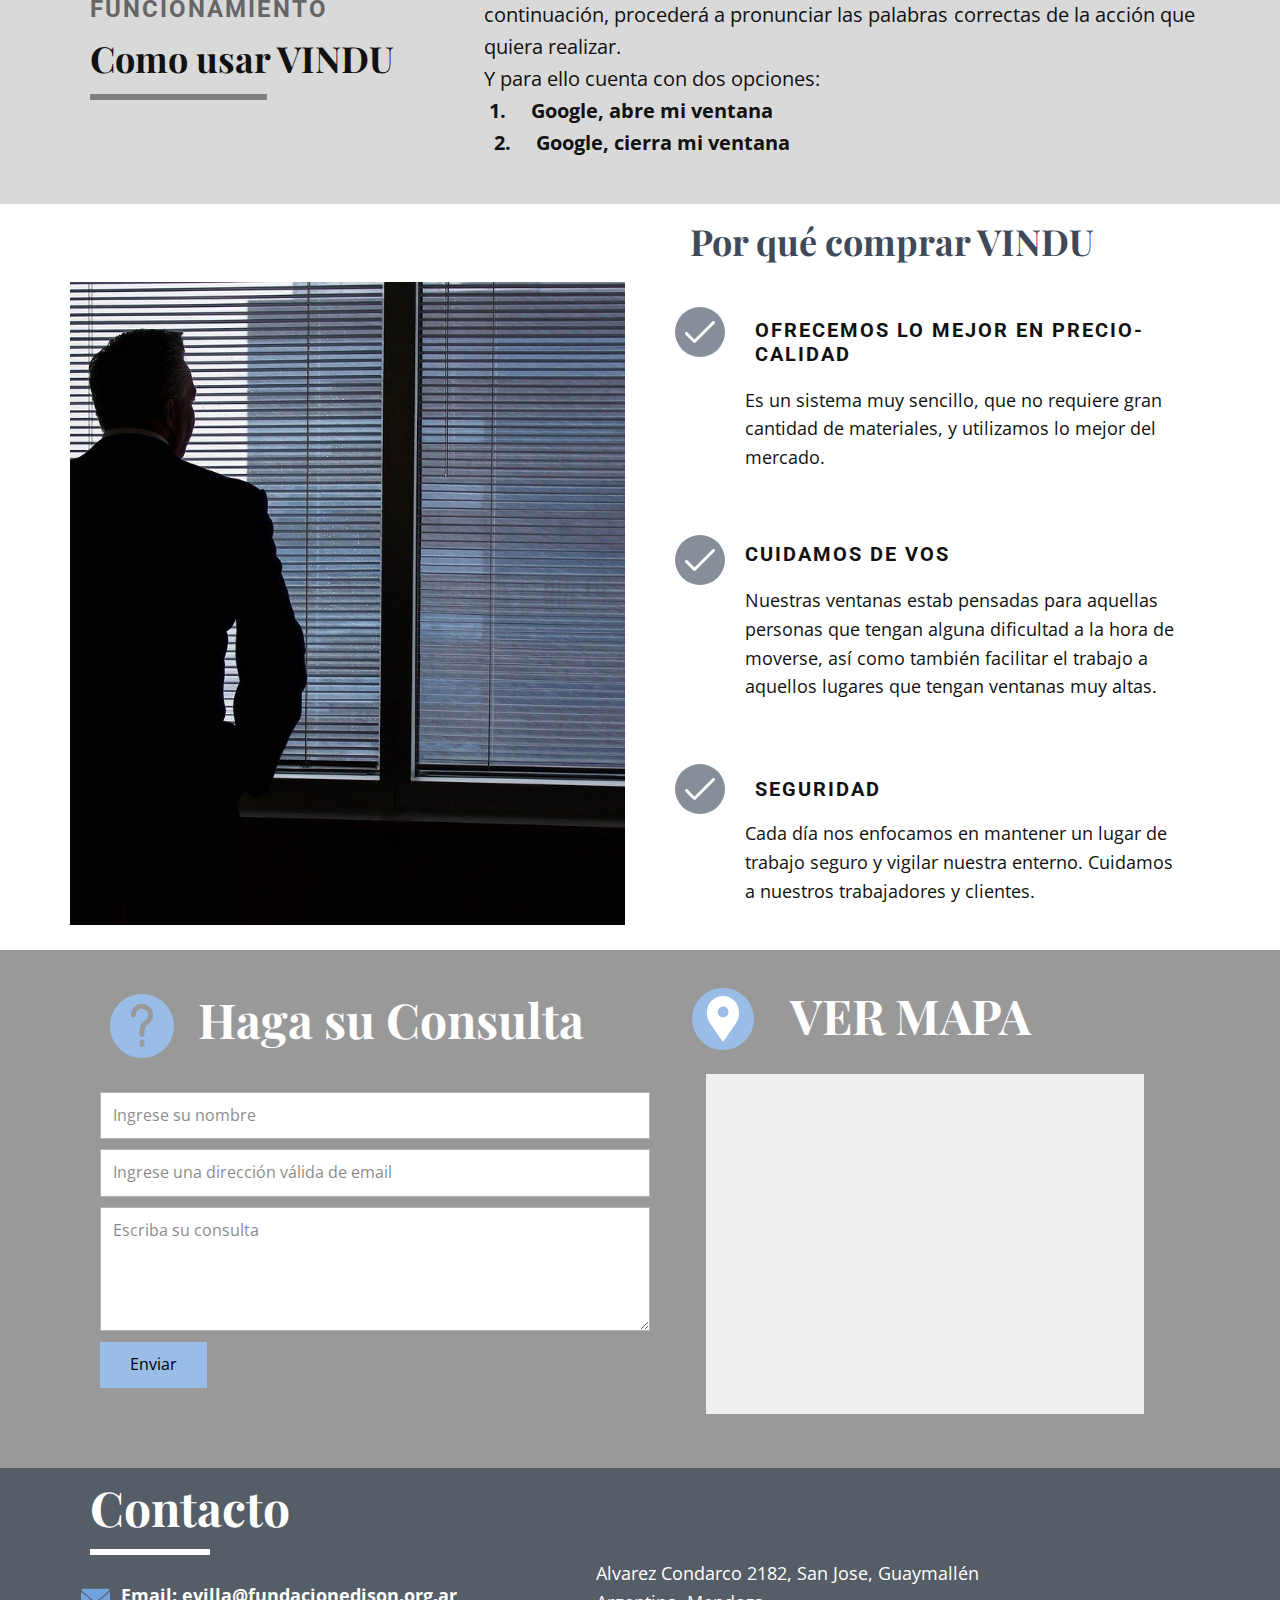
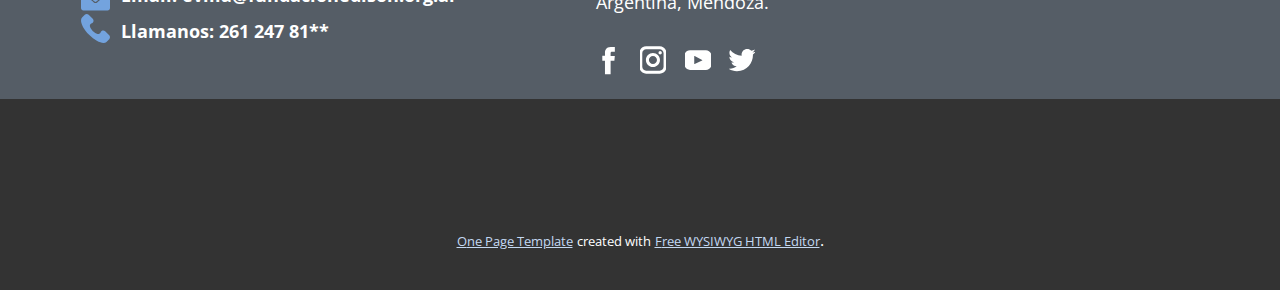
<file: INICIO.html>
<!DOCTYPE html>
<html style="font-size: 16px;">
  <head>
    <meta name="viewport" content="width=device-width, initial-scale=1.0">
    <meta charset="utf-8">
    <meta name="keywords" content="Welcome to the Construction Agency, Call Us Today&nbsp;403.334.7689, We Are The Solution, Company Overview, Client Values, 100% Satisfaction, Contact">
    <meta name="description" content="">
    <meta name="page_type" content="np-template-header-footer-from-plugin">
    <title>INICIO</title>
    <link rel="stylesheet" href="nicepage.css" media="screen">
<link rel="stylesheet" href="INICIO.css" media="screen">
    <script class="u-script" type="text/javascript" src="jquery.js" defer=""></script>
    <script class="u-script" type="text/javascript" src="nicepage.js" defer=""></script>
    <meta name="generator" content="Nicepage 3.27.0, nicepage.com">
    <link id="u-theme-google-font" rel="stylesheet" href="https://fonts.googleapis.com/css?family=Roboto:100,100i,300,300i,400,400i,500,500i,700,700i,900,900i|Open+Sans:300,300i,400,400i,600,600i,700,700i,800,800i">
    <link id="u-page-google-font" rel="stylesheet" href="https://fonts.googleapis.com/css?family=Playfair+Display:400,400i,500,500i,600,600i,700,700i,800,800i,900,900i">
    
    
    
    
    
    
    
    
    <script type="application/ld+json">{
		"@context": "http://schema.org",
		"@type": "Organization",
		"name": ""
}</script>
    <meta name="theme-color" content="#73a3de">
    <meta property="og:title" content="INICIO">
    <meta property="og:type" content="website">
  </head>
  <body class="u-body u-overlap u-overlap-contrast u-overlap-transparent"><header class="u-clearfix u-header u-palette-2-dark-2 u-sticky u-sticky-d943 u-header" id="sec-44fd"><div class="u-clearfix u-sheet u-sheet-1">
        <nav class="u-menu u-menu-dropdown u-offcanvas u-menu-1">
          <div class="menu-collapse" style="font-size: 1rem; letter-spacing: 0px; font-weight: 700; text-transform: uppercase;">
            <a class="u-button-style u-custom-active-border-color u-custom-border u-custom-border-color u-custom-borders u-custom-color u-custom-hover-border-color u-custom-left-right-menu-spacing u-custom-text-active-color u-custom-text-color u-custom-text-hover-color u-custom-top-bottom-menu-spacing u-nav-link" href="#">
              <svg><use xmlns:xlink="http://www.w3.org/1999/xlink" xlink:href="#menu-hamburger"></use></svg>
              <svg version="1.1" xmlns="http://www.w3.org/2000/svg" xmlns:xlink="http://www.w3.org/1999/xlink"><defs><symbol id="menu-hamburger" viewBox="0 0 16 16" style="width: 16px; height: 16px;"><rect y="1" width="16" height="2"></rect><rect y="7" width="16" height="2"></rect><rect y="13" width="16" height="2"></rect>
</symbol>
</defs></svg>
            </a>
          </div>
          <div class="u-custom-menu u-nav-container">
            <ul class="u-nav u-spacing-0 u-unstyled u-nav-1"><li class="u-nav-item"><a class="u-border-2 u-border-active-palette-1-base u-border-hover-palette-1-base u-border-no-left u-border-no-right u-border-no-top u-button-style u-nav-link u-text-active-palette-1-base u-text-body-alt-color u-text-hover-grey-60" href="INICIO.html" style="padding: 10px;">INICIO</a>
</li><li class="u-nav-item"><a class="u-border-2 u-border-active-palette-1-base u-border-hover-palette-1-base u-border-no-left u-border-no-right u-border-no-top u-button-style u-nav-link u-text-active-palette-1-base u-text-body-alt-color u-text-hover-grey-60" href="INICIO.html#sec-b90a" data-page-id="1621782" style="padding: 10px;">Acerca de Nosotros</a>
</li><li class="u-nav-item"><a class="u-border-2 u-border-active-palette-1-base u-border-hover-palette-1-base u-border-no-left u-border-no-right u-border-no-top u-button-style u-nav-link u-text-active-palette-1-base u-text-body-alt-color u-text-hover-grey-60" href="INICIO.html#sec-de5f" data-page-id="1621782" style="padding: 10px;">Producto</a>
</li><li class="u-nav-item"><a class="u-border-2 u-border-active-palette-1-base u-border-hover-palette-1-base u-border-no-left u-border-no-right u-border-no-top u-button-style u-nav-link u-text-active-palette-1-base u-text-body-alt-color u-text-hover-grey-60" href="INICIO.html#carousel_31cf" data-page-id="1621782" style="padding: 10px;">Funcionamiento</a>
</li><li class="u-nav-item"><a class="u-border-2 u-border-active-palette-1-base u-border-hover-palette-1-base u-border-no-left u-border-no-right u-border-no-top u-button-style u-nav-link u-text-active-palette-1-base u-text-body-alt-color u-text-hover-grey-60" href="INICIO.html#carousel_770e" data-page-id="1621782" style="padding: 10px;">Elegí VINDU</a>
</li><li class="u-nav-item"><a class="u-border-2 u-border-active-palette-1-base u-border-hover-palette-1-base u-border-no-left u-border-no-right u-border-no-top u-button-style u-nav-link u-text-active-palette-1-base u-text-body-alt-color u-text-hover-grey-60" href="INICIO.html#sec-3f6f" data-page-id="1621782" style="padding: 10px;">Contacto</a>
</li></ul>
          </div>
          <div class="u-custom-menu u-nav-container-collapse">
            <div class="u-black u-container-style u-inner-container-layout u-opacity u-opacity-95 u-sidenav">
              <div class="u-inner-container-layout u-sidenav-overflow">
                <div class="u-menu-close"></div>
                <ul class="u-align-center u-nav u-popupmenu-items u-unstyled u-nav-2"><li class="u-nav-item"><a class="u-button-style u-nav-link" href="INICIO.html" style="padding: 10px;">INICIO</a>
</li><li class="u-nav-item"><a class="u-button-style u-nav-link" href="INICIO.html#sec-b90a" data-page-id="1621782" style="padding: 10px;">Acerca de Nosotros</a>
</li><li class="u-nav-item"><a class="u-button-style u-nav-link" href="INICIO.html#sec-de5f" data-page-id="1621782" style="padding: 10px;">Producto</a>
</li><li class="u-nav-item"><a class="u-button-style u-nav-link" href="INICIO.html#carousel_31cf" data-page-id="1621782" style="padding: 10px;">Funcionamiento</a>
</li><li class="u-nav-item"><a class="u-button-style u-nav-link" href="INICIO.html#carousel_770e" data-page-id="1621782" style="padding: 10px;">Elegí VINDU</a>
</li><li class="u-nav-item"><a class="u-button-style u-nav-link" href="INICIO.html#sec-3f6f" data-page-id="1621782" style="padding: 10px;">Contacto</a>
</li></ul>
              </div>
            </div>
            <div class="u-black u-menu-overlay u-opacity u-opacity-70"></div>
          </div>
        </nav>
        <img class="u-image u-image-default u-image-1" src="images/ventana2.png" alt="" data-image-width="513" data-image-height="418">
      </div><style class="u-sticky-style" data-style-id="d943">.u-sticky-fixed.u-sticky-d943:before, .u-body.u-sticky-fixed .u-sticky-d943:before {
borders: top right bottom left !important
}</style></header> 
    <section class="u-clearfix u-image u-shading u-section-1" id="sec-615a" data-image-width="150" data-image-height="104">
      <div class="u-clearfix u-sheet u-sheet-1">
        <div class="u-clearfix u-expanded-width u-layout-wrap u-layout-wrap-1">
          <div class="u-layout">
            <div class="u-layout-col">
              <div class="u-size-30">
                <div class="u-layout-row">
                  <div class="u-align-right u-container-style u-layout-cell u-right-cell u-size-60 u-layout-cell-1">
                    <div class="u-container-layout u-container-layout-1">
                      <h4 class="u-text u-text-grey-5 u-text-1">SOMOS LA SOLUCÓN QUE BUSCABAS</h4>
                      <div class="u-border-5 u-border-white u-line u-line-horizontal u-line-1"></div>
                    </div>
                  </div>
                </div>
              </div>
              <div class="u-size-30">
                <div class="u-layout-row">
                  <div class="u-container-style u-layout-cell u-left-cell u-right-cell u-size-60 u-layout-cell-2">
                    <div class="u-container-layout u-container-layout-2">
                      <h2 class="u-align-center u-heading-font u-subtitle u-text u-text-2">VINDU</h2>
                      <h1 class="u-align-center u-heading-font u-text u-title u-text-3">LAS MEJORES VENTANAS</h1>
                      <a href="INICIO.html#sec-b90a" data-page-id="1621782" class="u-btn u-button-style u-white u-btn-1">CONOCE MÁS</a>
                    </div>
                  </div>
                </div>
              </div>
            </div>
          </div>
        </div>
      </div>
    </section>
    <section class="u-clearfix u-grey-15 u-section-2" id="sec-b90a">
      <div class="u-clearfix u-sheet u-sheet-1">
        <div class="u-clearfix u-expanded-width u-layout-wrap u-layout-wrap-1">
          <div class="u-layout">
            <div class="u-layout-row">
              <div class="u-container-style u-layout-cell u-left-cell u-size-29 u-layout-cell-1">
                <div class="u-container-layout u-container-layout-1">
                  <h4 class="u-text u-text-grey-60 u-text-1">ACERCA DE NOSOTROS</h4>
                  <h2 class="u-text u-text-2">La solución que buscabas</h2>
                  <div class="u-border-8 u-border-grey-dark-1 u-line u-line-horizontal u-line-1"></div>
                </div>
              </div>
              <div class="u-align-justify u-container-style u-layout-cell u-right-cell u-size-31 u-layout-cell-2">
                <div class="u-container-layout u-container-layout-2">
                  <p class="u-text u-text-3">En Vindu buscamos soluciones rápidas e innovadoras
de manera eficaz y segura. Así, presentamos nuestras ventanas
automáticas que responden al asistente de Google.&nbsp;<br>
                    <br>Apuntan a la
practicidad y facilidad, asegurando siempre eficiencia tecnológica y viabilidad
económica.&nbsp;
                  </p>
                </div>
              </div>
            </div>
          </div>
        </div>
      </div>
    </section>
    <section class="u-clearfix u-white u-section-3" id="sec-de5f">
      <div class="u-clearfix u-sheet u-sheet-1">
        <div class="u-clearfix u-layout-wrap u-layout-wrap-1">
          <div class="u-layout">
            <div class="u-layout-row">
              <div class="u-size-32">
                <div class="u-layout-row">
                  <div class="u-container-style u-layout-cell u-left-cell u-size-60 u-layout-cell-1">
                    <div class="u-container-layout u-container-layout-1">
                      <img class="u-image u-image-default u-image-1" data-image-width="700" data-image-height="650" src="images/Ventanaautomatica.png" data-animation-name="flipIn" data-animation-duration="1000" data-animation-delay="0" data-animation-direction="X">
                    </div>
                  </div>
                </div>
              </div>
              <div class="u-size-28">
                <div class="u-layout-col">
                  <div class="u-container-style u-layout-cell u-right-cell u-size-60 u-layout-cell-2">
                    <div class="u-container-layout u-valign-bottom u-container-layout-2">
                      <h4 class="u-text u-text-palette-1-dark-2 u-text-1">Acerca del producto</h4>
                      <h2 class="u-text u-text-palette-2-dark-2 u-text-2">Ventanas Automática</h2>
                      <p class="u-align-center u-text u-text-3">Es
un sistema de aperturas automatizadas que permiten abrir una ventana mediante
el uso de asistente de Google. Está pensado para aquellas personas que tengan
alguna dificultad a la hora de moverse, así como también facilitar el trabajo a
aquellos lugares que tengan ventanas muy altas.&nbsp;<br>
                      </p>
                    </div>
                  </div>
                </div>
              </div>
            </div>
          </div>
        </div>
      </div>
    </section>
    <section class="u-clearfix u-grey-15 u-section-4" id="carousel_31cf">
      <div class="u-clearfix u-sheet u-sheet-1">
        <div class="u-clearfix u-expanded-width u-layout-wrap u-layout-wrap-1">
          <div class="u-layout">
            <div class="u-layout-row">
              <div class="u-container-style u-layout-cell u-left-cell u-size-21 u-layout-cell-1">
                <div class="u-container-layout u-container-layout-1">
                  <h4 class="u-text u-text-grey-60 u-text-1">funcionamiento</h4>
                  <h2 class="u-text u-text-2">Como usar VINDU</h2>
                  <div class="u-border-6 u-border-grey-50 u-line u-line-horizontal u-line-1"></div>
                </div>
              </div>
              <div class="u-align-justify u-container-style u-layout-cell u-right-cell u-size-39 u-layout-cell-2">
                <div class="u-container-layout u-container-layout-2">
                  <p class="u-text u-text-3">Es
más sencillo de lo que se imaginap: primero debe asegurarse que su
ventana este configurada a su celular, y luego, abrirá el GoogleAssistant. Y
a continuación, procederá a pronunciar las palabras correctas de la acción que
quiera realizar.&nbsp;<br>Y para ello cuenta con dos opciones:<br>&nbsp;<span style="font-weight: 700;"><!--[if !supportLists]-->1.&nbsp;&nbsp;&nbsp;&nbsp; <!--[endif]-->Google, abre
mi ventana<br>&nbsp;&nbsp;<!--[if !supportLists]-->2.&nbsp;&nbsp;&nbsp;&nbsp; <!--[endif]-->Google, cierra
mi ventana
                    </span>&nbsp;
                  </p>
                </div>
              </div>
            </div>
          </div>
        </div>
      </div>
    </section>
    <section class="u-clearfix u-white u-section-5" id="carousel_770e">
      <div class="u-clearfix u-sheet u-sheet-1">
        <h2 class="u-text u-text-palette-2-dark-2 u-text-1">Por qué comprar VINDU</h2>
        <div class="u-clearfix u-expanded-width u-gutter-30 u-layout-wrap u-layout-wrap-1">
          <div class="u-gutter-0 u-layout">
            <div class="u-layout-row">
              <div class="u-size-30">
                <div class="u-layout-row">
                  <div class="u-container-style u-image u-layout-cell u-left-cell u-size-60 u-image-1" data-image-width="150" data-image-height="99">
                    <div class="u-container-layout u-container-layout-1"></div>
                  </div>
                </div>
              </div>
              <div class="u-size-30">
                <div class="u-layout-col">
                  <div class="u-container-style u-layout-cell u-right-cell u-size-20 u-layout-cell-2">
                    <div class="u-container-layout u-container-layout-2"><span class="u-icon u-icon-circle u-palette-5-dark-1 u-spacing-10 u-icon-1"><svg class="u-svg-link" preserveAspectRatio="xMidYMin slice" viewBox="0 0 512 512" style=""><use xmlns:xlink="http://www.w3.org/1999/xlink" xlink:href="#svg-8c64"></use></svg><svg xmlns="http://www.w3.org/2000/svg" xmlns:xlink="http://www.w3.org/1999/xlink" version="1.1" id="svg-8c64" x="0px" y="0px" viewBox="0 0 512 512" style="enable-background:new 0 0 512 512;" xml:space="preserve" class="u-svg-content"><g><g><path d="M504.502,75.496c-9.997-9.998-26.205-9.998-36.204,0L161.594,382.203L43.702,264.311c-9.997-9.998-26.205-9.997-36.204,0    c-9.998,9.997-9.998,26.205,0,36.203l135.994,135.992c9.994,9.997,26.214,9.99,36.204,0L504.502,111.7    C514.5,101.703,514.499,85.494,504.502,75.496z"></path>
</g>
</g><g></g><g></g><g></g><g></g><g></g><g></g><g></g><g></g><g></g><g></g><g></g><g></g><g></g><g></g><g></g></svg></span>
                      <h5 class="u-text u-text-2">OFRECEMOS LO MEJOR En precio-calidad</h5>
                      <p class="u-text u-text-3">Es un sistema muy sencillo, que no requiere gran cantidad de materiales, y utilizamos lo mejor del mercado.&nbsp;</p>
                    </div>
                  </div>
                  <div class="u-container-style u-layout-cell u-right-cell u-size-20 u-layout-cell-3">
                    <div class="u-container-layout u-container-layout-3"><span class="u-icon u-icon-circle u-palette-5-dark-1 u-spacing-10 u-icon-2"><svg class="u-svg-link" preserveAspectRatio="xMidYMin slice" viewBox="0 0 512 512" style=""><use xmlns:xlink="http://www.w3.org/1999/xlink" xlink:href="#svg-832e"></use></svg><svg xmlns="http://www.w3.org/2000/svg" xmlns:xlink="http://www.w3.org/1999/xlink" version="1.1" id="svg-832e" x="0px" y="0px" viewBox="0 0 512 512" style="enable-background:new 0 0 512 512;" xml:space="preserve" class="u-svg-content"><g><g><path d="M504.502,75.496c-9.997-9.998-26.205-9.998-36.204,0L161.594,382.203L43.702,264.311c-9.997-9.998-26.205-9.997-36.204,0    c-9.998,9.997-9.998,26.205,0,36.203l135.994,135.992c9.994,9.997,26.214,9.99,36.204,0L504.502,111.7    C514.5,101.703,514.499,85.494,504.502,75.496z"></path>
</g>
</g><g></g><g></g><g></g><g></g><g></g><g></g><g></g><g></g><g></g><g></g><g></g><g></g><g></g><g></g><g></g></svg></span>
                      <h5 class="u-text u-text-4">CUIDAMOS DE VOs</h5>
                      <p class="u-align-left u-text u-text-5"> Nuestras ventanas estab pensadas para aquellas personas que tengan alguna dificultad a la hora de
moverse, así como también facilitar el trabajo a aquellos lugares que tengan
ventanas muy altas.&nbsp;</p>
                    </div>
                  </div>
                  <div class="u-container-style u-layout-cell u-right-cell u-size-20 u-layout-cell-4">
                    <div class="u-container-layout u-container-layout-4"><span class="u-icon u-icon-circle u-palette-5-dark-1 u-spacing-10 u-icon-3"><svg class="u-svg-link" preserveAspectRatio="xMidYMin slice" viewBox="0 0 512 512" style=""><use xmlns:xlink="http://www.w3.org/1999/xlink" xlink:href="#svg-1513"></use></svg><svg xmlns="http://www.w3.org/2000/svg" xmlns:xlink="http://www.w3.org/1999/xlink" version="1.1" id="svg-1513" x="0px" y="0px" viewBox="0 0 512 512" style="enable-background:new 0 0 512 512;" xml:space="preserve" class="u-svg-content"><g><g><path d="M504.502,75.496c-9.997-9.998-26.205-9.998-36.204,0L161.594,382.203L43.702,264.311c-9.997-9.998-26.205-9.997-36.204,0    c-9.998,9.997-9.998,26.205,0,36.203l135.994,135.992c9.994,9.997,26.214,9.99,36.204,0L504.502,111.7    C514.5,101.703,514.499,85.494,504.502,75.496z"></path>
</g>
</g><g></g><g></g><g></g><g></g><g></g><g></g><g></g><g></g><g></g><g></g><g></g><g></g><g></g><g></g><g></g></svg></span>
                      <h5 class="u-text u-text-6">SEGURIDAD</h5>
                      <p class="u-text u-text-7">Cada día nos enfocamos en mantener un lugar de trabajo seguro y vigilar nuestra enterno. Cuidamos a nuestros trabajadores y clientes.&nbsp; </p>
                    </div>
                  </div>
                </div>
              </div>
            </div>
          </div>
        </div>
      </div>
    </section>
    <section class="u-clearfix u-grey-40 u-section-6" id="sec-3f6f">
      <div class="u-clearfix u-sheet u-sheet-1">
        <div class="u-clearfix u-expanded-width u-layout-wrap u-layout-wrap-1">
          <div class="u-layout">
            <div class="u-layout-row">
              <div class="u-container-style u-layout-cell u-left-cell u-size-30 u-layout-cell-1">
                <div class="u-container-layout u-container-layout-1">
                  <h2 class="u-text u-text-1">Haga su Consulta</h2><span class="u-icon u-icon-circle u-text-palette-1-light-1 u-icon-1"><svg class="u-svg-link" preserveAspectRatio="xMidYMin slice" viewBox="0 0 52 52" style=""><use xmlns:xlink="http://www.w3.org/1999/xlink" xlink:href="#svg-e46f"></use></svg><svg class="u-svg-content" viewBox="0 0 52 52" x="0px" y="0px" id="svg-e46f" style="enable-background:new 0 0 52 52;"><path d="M26,0C11.663,0,0,11.663,0,26s11.663,26,26,26s26-11.663,26-26S40.337,0,26,0z M28,41c0,1.104-0.896,2-2,2s-2-0.896-2-2v-2  c0-1.104,0.896-2,2-2s2,0.896,2,2V41z M30.874,24.567C29.102,25.711,28,27.853,28,30.158V33c0,1.104-0.896,2-2,2s-2-0.896-2-2  v-2.842c0-3.706,1.76-7.053,4.706-8.952c1.46-0.942,2.317-2.541,2.293-4.277c-0.036-2.635-2.293-4.892-4.928-4.928  c-1.366-0.067-2.622,0.492-3.582,1.438C21.529,14.387,21,15.651,21,17c0,1.104-0.896,2-2,2s-2-0.896-2-2  c0-2.428,0.952-4.703,2.681-6.408C21.378,8.918,23.617,8,25.998,8c0.043,0,0.086,0.001,0.13,0.001  c4.824,0.067,8.804,4.047,8.871,8.871C35.043,19.996,33.501,22.873,30.874,24.567z"></path></svg></span>
                  <div class="u-form u-form-1">
                    <form action="scripts/form-3f6f.php" method="POST" class="u-clearfix u-form-spacing-10 u-form-vertical u-inner-form" source="customphp" name="Consulta" style="padding: 10px;">
                      <div class="u-form-group u-form-name">
                        <label for="name-41bc" class="u-form-control-hidden u-label"></label>
                        <input type="text" placeholder="Ingrese su nombre" id="name-41bc" name="name" class="u-border-1 u-border-grey-30 u-input u-input-rectangle u-white" required="">
                      </div>
                      <div class="u-form-email u-form-group">
                        <label for="email-41bc" class="u-form-control-hidden u-label"></label>
                        <input type="email" placeholder="Ingrese una dirección válida de email" id="email-41bc" name="email" class="u-border-1 u-border-grey-30 u-input u-input-rectangle u-white" required="">
                      </div>
                      <div class="u-form-group u-form-message">
                        <label for="message-41bc" class="u-form-control-hidden u-label"></label>
                        <textarea placeholder="Escriba su consulta" rows="4" cols="50" id="message-41bc" name="message" class="u-border-1 u-border-grey-30 u-input u-input-rectangle u-white" required=""></textarea>
                      </div>
                      <div class="u-align-left u-form-group u-form-submit">
                        <a href="#" class="u-border-none u-btn u-btn-submit u-button-style u-palette-1-light-1 u-text-black u-btn-1">Enviar</a>
                        <input type="submit" value="submit" class="u-form-control-hidden">
                      </div>
                      <div class="u-form-send-message u-form-send-success">Gracias! Su mensaje ha sido enviado.</div>
                      <div class="u-form-send-error u-form-send-message">Antes de enviar su mensaje, por favor revise que no tenga errores.</div>
                      <input type="hidden" value="" name="recaptchaResponse">
                    </form>
                  </div>
                </div>
              </div>
              <div class="u-container-style u-layout-cell u-right-cell u-size-30 u-layout-cell-2">
                <div class="u-container-layout u-container-layout-2"><span class="u-icon u-icon-circle u-palette-1-light-1 u-spacing-8 u-text-white u-icon-2"><svg class="u-svg-link" preserveAspectRatio="xMidYMin slice" viewBox="0 0 52 52" style=""><use xmlns:xlink="http://www.w3.org/1999/xlink" xlink:href="#svg-2b5a"></use></svg><svg class="u-svg-content" viewBox="0 0 52 52" x="0px" y="0px" id="svg-2b5a" style="enable-background:new 0 0 52 52;"><path style="fill:currentColor;" d="M38.853,5.324L38.853,5.324c-7.098-7.098-18.607-7.098-25.706,0h0
	C6.751,11.72,6.031,23.763,11.459,31L26,52l14.541-21C45.969,23.763,45.249,11.72,38.853,5.324z M26.177,24c-3.314,0-6-2.686-6-6
	s2.686-6,6-6s6,2.686,6,6S29.491,24,26.177,24z"></path></svg></span>
                  <h2 class="u-text u-text-2">VER MAPA</h2>
                  <div class="u-grey-light-2 u-map u-map-1">
                    <div class="embed-responsive">
                      <iframe class="embed-responsive-item" src="https://g.page/colegioedisonmza?share" data-map="[base64]"></iframe>
                    </div>
                  </div>
                </div>
              </div>
            </div>
          </div>
        </div>
      </div>
    </section>
    <section class="u-clearfix u-palette-5-dark-2 u-section-7" id="carousel_45dd">
      <div class="u-clearfix u-sheet u-sheet-1">
        <div class="u-clearfix u-expanded-width u-layout-wrap u-layout-wrap-1">
          <div class="u-layout">
            <div class="u-layout-row">
              <div class="u-container-style u-layout-cell u-left-cell u-size-25 u-layout-cell-1">
                <div class="u-container-layout u-container-layout-1">
                  <h2 class="u-text u-text-1">Contacto</h2>
                  <div class="u-border-6 u-border-white u-line u-line-horizontal u-line-1"></div>
                  <p class="u-text u-text-2">
                    <span style="font-weight: 400;"><b>Email: evilla@fundacionedison.org.ar</b>
                      <br>
                    </span>
                    <span style="font-weight: 700;">Llamanos: 261 247 81**</span>
                  </p><span class="u-icon u-icon-circle u-text-palette-1-base u-icon-1"><svg class="u-svg-link" preserveAspectRatio="xMidYMin slice" viewBox="0 0 512 512" style=""><use xmlns:xlink="http://www.w3.org/1999/xlink" xlink:href="#svg-9bae"></use></svg><svg class="u-svg-content" viewBox="0 0 512 512" x="0px" y="0px" id="svg-9bae" style="enable-background:new 0 0 512 512;"><g><g><g><path d="M10.688,95.156C80.958,154.667,204.26,259.365,240.5,292.01c4.865,4.406,10.083,6.646,15.5,6.646     c5.406,0,10.615-2.219,15.469-6.604c36.271-32.677,159.573-137.385,229.844-196.896c4.375-3.698,5.042-10.198,1.5-14.719     C494.625,69.99,482.417,64,469.333,64H42.667c-13.083,0-25.292,5.99-33.479,16.438C5.646,84.958,6.313,91.458,10.688,95.156z"></path><path d="M505.813,127.406c-3.781-1.76-8.229-1.146-11.375,1.542C416.51,195.01,317.052,279.688,285.76,307.885     c-17.563,15.854-41.938,15.854-59.542-0.021c-33.354-30.052-145.042-125-208.656-178.917c-3.167-2.688-7.625-3.281-11.375-1.542     C2.417,129.156,0,132.927,0,137.083v268.25C0,428.865,19.135,448,42.667,448h426.667C492.865,448,512,428.865,512,405.333     v-268.25C512,132.927,509.583,129.146,505.813,127.406z"></path>
</g>
</g>
</g></svg></span><span class="u-icon u-icon-circle u-text-palette-1-base u-icon-2"><svg class="u-svg-link" preserveAspectRatio="xMidYMin slice" viewBox="0 0 513.64 513.64" style=""><use xmlns:xlink="http://www.w3.org/1999/xlink" xlink:href="#svg-518c"></use></svg><svg class="u-svg-content" viewBox="0 0 513.64 513.64" x="0px" y="0px" id="svg-518c" style="enable-background:new 0 0 513.64 513.64;"><g><g><path d="M499.66,376.96l-71.68-71.68c-25.6-25.6-69.12-15.359-79.36,17.92c-7.68,23.041-33.28,35.841-56.32,30.72    c-51.2-12.8-120.32-79.36-133.12-133.12c-7.68-23.041,7.68-48.641,30.72-56.32c33.28-10.24,43.52-53.76,17.92-79.36l-71.68-71.68    c-20.48-17.92-51.2-17.92-69.12,0l-48.64,48.64c-48.64,51.2,5.12,186.88,125.44,307.2c120.32,120.32,256,176.641,307.2,125.44    l48.64-48.64C517.581,425.6,517.581,394.88,499.66,376.96z"></path>
</g>
</g></svg></span>
                </div>
              </div>
              <div class="u-container-style u-layout-cell u-right-cell u-size-35 u-layout-cell-2">
                <div class="u-container-layout u-container-layout-2">
                  <p class="u-text u-text-3">
                    <span style="font-size: 1.125rem;">Alvarez Condarco 2182, San Jose, Guaymallén<br>Argentina, Mendoza.
                    </span>
                    <br>
                  </p>
                  <div class="u-social-icons u-spacing-10 u-social-icons-1">
                    <a class="u-social-url" target="_blank" href=""><span class="u-icon u-icon-circle u-social-facebook u-social-icon u-icon-3"><svg class="u-svg-link" preserveAspectRatio="xMidYMin slice" viewBox="0 0 112.2 112.2" style="width: 26px;"><use xmlns:xlink="http://www.w3.org/1999/xlink" xlink:href="#svg-e14c"></use></svg><svg x="0px" y="0px" viewBox="0 0 112.2 112.2" enable-background="new 0 0 112.2 112.2" xml:space="preserve" id="svg-e14c" class="u-svg-content"><path d="M75.5,28.8H65.4c-1.5,0-4,0.9-4,4.3v9.4h13.9l-1.5,15.8H61.4v45.1H42.8V58.3h-8.8V42.4h8.8V32.2 c0-7.4,3.4-18.8,18.8-18.8h13.8v15.4H75.5z"></path></svg></span>
                    </a>
                    <a class="u-social-url" target="_blank" href=""><span class="u-icon u-icon-circle u-social-icon u-social-instagram u-icon-4"><svg class="u-svg-link" preserveAspectRatio="xMidYMin slice" viewBox="0 0 112.2 112.2" style="width: 26px;"><use xmlns:xlink="http://www.w3.org/1999/xlink" xlink:href="#svg-74cb"></use></svg><svg x="0px" y="0px" viewBox="0 0 112.2 112.2" enable-background="new 0 0 112.2 112.2" xml:space="preserve" id="svg-74cb" class="u-svg-content"><path d="M55.9,32.9c-12.8,0-23.2,10.4-23.2,23.2s10.4,23.2,23.2,23.2s23.2-10.4,23.2-23.2S68.7,32.9,55.9,32.9z M55.9,69.4c-7.4,0-13.3-6-13.3-13.3c-0.1-7.4,6-13.3,13.3-13.3s13.3,6,13.3,13.3C69.3,63.5,63.3,69.4,55.9,69.4z"></path><path d="M79.7,26.8c-3,0-5.4,2.5-5.4,5.4s2.5,5.4,5.4,5.4c3,0,5.4-2.5,5.4-5.4S82.7,26.8,79.7,26.8z"></path><path d="M78.2,11H33.5C21,11,10.8,21.3,10.8,33.7v44.7c0,12.6,10.2,22.8,22.7,22.8h44.7c12.6,0,22.7-10.2,22.7-22.7 V33.7C100.8,21.1,90.6,11,78.2,11z M91,78.4c0,7.1-5.8,12.8-12.8,12.8H33.5c-7.1,0-12.8-5.8-12.8-12.8V33.7 c0-7.1,5.8-12.8,12.8-12.8h44.7c7.1,0,12.8,5.8,12.8,12.8V78.4z"></path></svg></span>
                    </a>
                    <a class="u-social-url" target="_blank" href="#"><span class="u-icon u-icon-circle u-social-icon u-social-youtube u-icon-5"><svg class="u-svg-link" preserveAspectRatio="xMidYMin slice" viewBox="0 0 112.2 112.2" style="width: 26px;"><use xmlns:xlink="http://www.w3.org/1999/xlink" xlink:href="#svg-6908"></use></svg><svg x="0px" y="0px" viewBox="0 0 112.2 112.2" enable-background="new 0 0 112.2 112.2" xml:space="preserve" id="svg-6908" class="u-svg-content"><path d="M82.3,24H29.7C19.3,24,11,32.5,11,43v26.7c0,10.5,8.3,19,18.7,19h52.5c10.3,0,18.7-8.5,18.7-19V43 C101,32.5,92.7,24,82.3,24L82.3,24z M69.7,57.6L45.1,69.5c-0.7,0.2-1.4-0.2-1.4-0.8V44.1c0-0.7,0.8-1.3,1.4-0.8l24.6,12.6 C70.4,56.2,70.4,57.3,69.7,57.6L69.7,57.6z"></path></svg></span>
                    </a>
                    <a class="u-social-url" target="_blank" href="#"><span class="u-icon u-icon-circle u-social-icon u-social-twitter u-icon-6"><svg class="u-svg-link" preserveAspectRatio="xMidYMin slice" viewBox="0 0 112.2 112.2" style="width: 26px;"><use xmlns:xlink="http://www.w3.org/1999/xlink" xlink:href="#svg-9de0"></use></svg><svg x="0px" y="0px" viewBox="0 0 112.2 112.2" enable-background="new 0 0 112.2 112.2" xml:space="preserve" id="svg-9de0" class="u-svg-content"><path d="M92.2,38.2c0,0.8,0,1.6,0,2.3c0,24.3-18.6,52.4-52.6,52.4c-10.6,0.1-20.2-2.9-28.5-8.2 c1.4,0.2,2.9,0.2,4.4,0.2c8.7,0,16.7-2.9,23-7.9c-8.1-0.2-14.9-5.5-17.3-12.8c1.1,0.2,2.4,0.2,3.4,0.2c1.6,0,3.3-0.2,4.8-0.7 c-8.4-1.6-14.9-9.2-14.9-18c0-0.2,0-0.2,0-0.2c2.5,1.4,5.4,2.2,8.4,2.3c-5-3.3-8.3-8.9-8.3-15.4c0-3.4,1-6.5,2.5-9.2 c9.1,11.1,22.7,18.5,38,19.2c-0.2-1.4-0.4-2.8-0.4-4.3c0.1-10,8.3-18.2,18.5-18.2c5.4,0,10.1,2.2,13.5,5.7c4.3-0.8,8.1-2.3,11.7-4.5 c-1.4,4.3-4.3,7.9-8.1,10.1c3.7-0.4,7.3-1.4,10.6-2.9C98.9,32.3,95.7,35.5,92.2,38.2z"></path></svg></span>
                    </a>
                  </div>
                </div>
              </div>
            </div>
          </div>
        </div>
      </div>
    </section>
    
    
    <footer class="u-clearfix u-footer u-grey-80" id="sec-2282"><div class="u-clearfix u-sheet u-sheet-1">
        <div class="u-align-left u-container-style u-group u-group-1">
          <div class="u-container-layout u-container-layout-1"></div>
        </div>
      </div></footer>
    <section class="u-backlink u-clearfix u-grey-80">
      <a class="u-link" href="https://nicepage.com/one-page-template" target="_blank">
        <span>One Page Template</span>
      </a>
      <p class="u-text">
        <span>created with</span>
      </p>
      <a class="u-link" href="https://nicepage.com/wysiwyg-html-editor" target="_blank">
        <span>Free WYSIWYG HTML Editor</span>
      </a>. 
    </section>
  </body>
</html>
</file>
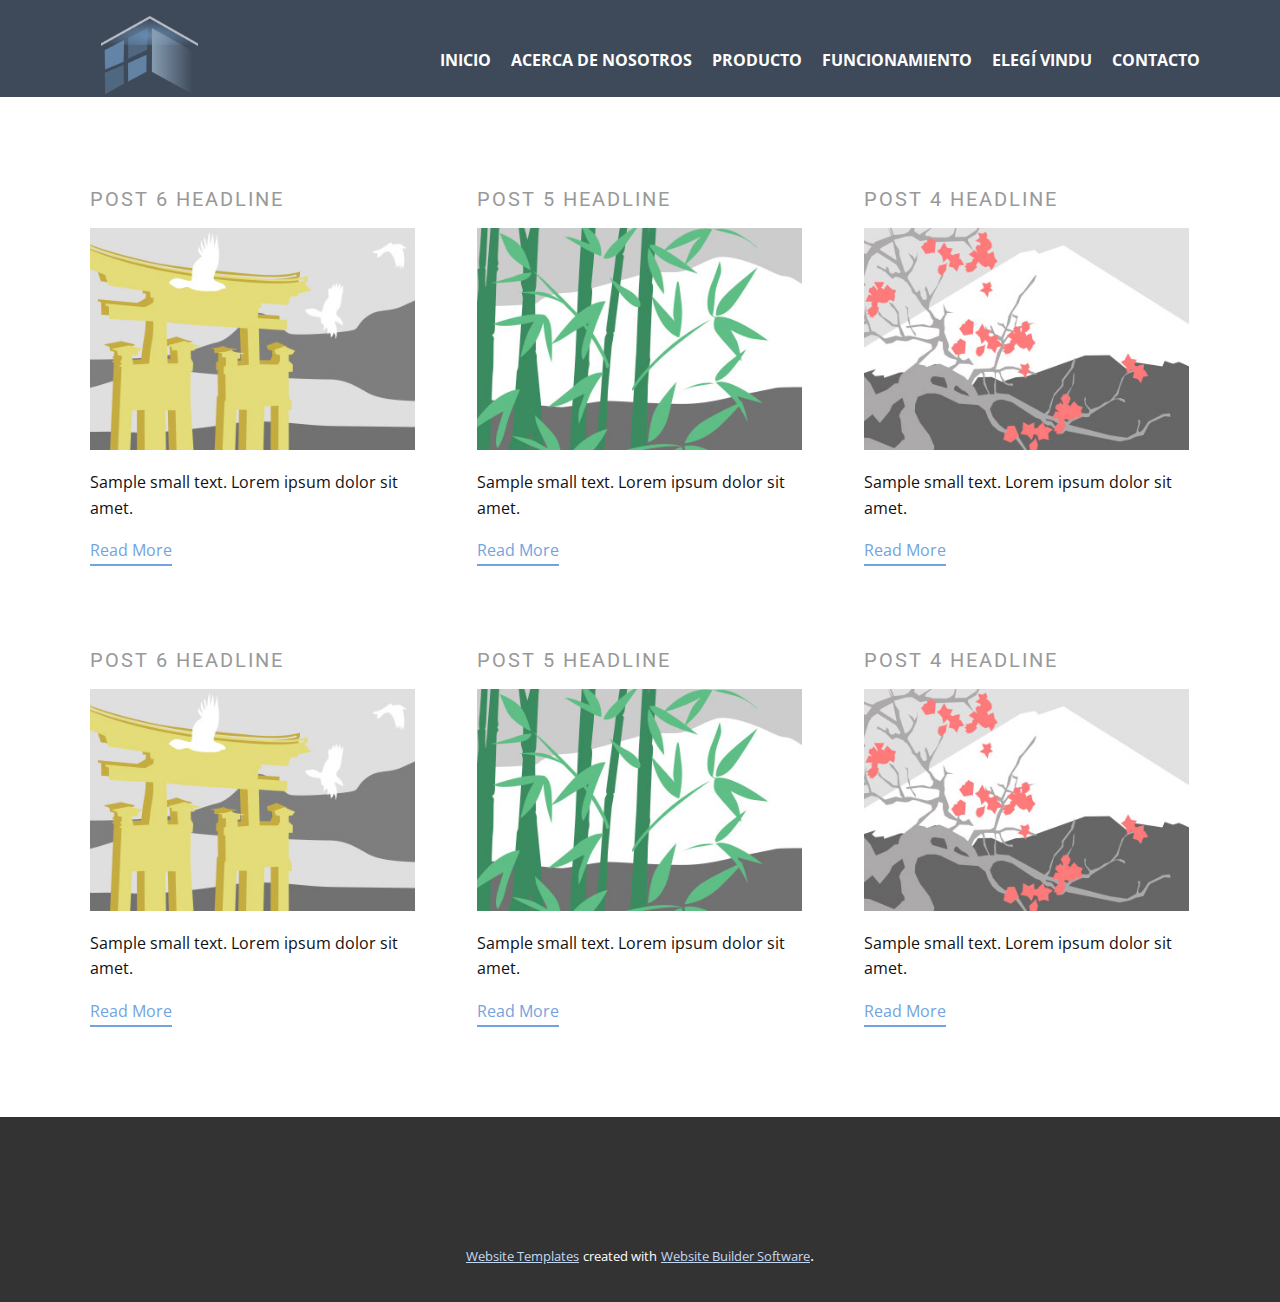
<file: blog/blog.html>
<html style="font-size: 16px;"><head>
    <meta name="viewport" content="width=device-width, initial-scale=1.0">
    <meta charset="utf-8">
    <meta name="keywords" content="">
    <meta name="description" content="">
    <meta name="page_type" content="np-template-header-footer-from-plugin">
    <title>Blog Template</title>
    <link rel="stylesheet" href="../nicepage.css" media="screen">
<link rel="stylesheet" href="../Blog-Template.css" media="screen">
    <script class="u-script" type="text/javascript" src="../jquery.js" defer=""></script>
    <script class="u-script" type="text/javascript" src="../nicepage.js" defer=""></script>
    <meta name="generator" content="Nicepage 3.27.0, nicepage.com">
    <link id="u-theme-google-font" rel="stylesheet" href="https://fonts.googleapis.com/css?family=Roboto:100,100i,300,300i,400,400i,500,500i,700,700i,900,900i|Open+Sans:300,300i,400,400i,600,600i,700,700i,800,800i">
    
    
    <script type="application/ld+json">{
		"@context": "http://schema.org",
		"@type": "Organization",
		"name": ""
}</script>
    <meta name="theme-color" content="#73a3de">
  </head>
  <body class="u-body"><header class="u-clearfix u-header u-palette-2-dark-2 u-sticky u-sticky-d943 u-header" id="sec-44fd"><div class="u-clearfix u-sheet u-sheet-1">
        <nav class="u-menu u-menu-dropdown u-offcanvas u-menu-1">
          <div class="menu-collapse" style="font-size: 1rem; letter-spacing: 0px; font-weight: 700; text-transform: uppercase;">
            <a class="u-button-style u-custom-active-border-color u-custom-border u-custom-border-color u-custom-borders u-custom-color u-custom-hover-border-color u-custom-left-right-menu-spacing u-custom-text-active-color u-custom-text-color u-custom-text-hover-color u-custom-top-bottom-menu-spacing u-nav-link" href="#">
              <svg><use xmlns:xlink="http://www.w3.org/1999/xlink" xlink:href="#menu-hamburger"></use></svg>
              <svg version="1.1" xmlns="http://www.w3.org/2000/svg" xmlns:xlink="http://www.w3.org/1999/xlink"><defs><symbol id="menu-hamburger" viewBox="0 0 16 16" style="width: 16px; height: 16px;"><rect y="1" width="16" height="2"></rect><rect y="7" width="16" height="2"></rect><rect y="13" width="16" height="2"></rect>
</symbol>
</defs></svg>
            </a>
          </div>
          <div class="u-custom-menu u-nav-container">
            <ul class="u-nav u-spacing-0 u-unstyled u-nav-1"><li class="u-nav-item"><a class="u-border-2 u-border-active-palette-1-base u-border-hover-palette-1-base u-border-no-left u-border-no-right u-border-no-top u-button-style u-nav-link u-text-active-palette-1-base u-text-body-alt-color u-text-hover-grey-60" href="../INICIO.html" style="padding: 10px;">INICIO</a>
</li><li class="u-nav-item"><a class="u-border-2 u-border-active-palette-1-base u-border-hover-palette-1-base u-border-no-left u-border-no-right u-border-no-top u-button-style u-nav-link u-text-active-palette-1-base u-text-body-alt-color u-text-hover-grey-60" href="../INICIO.html#sec-b90a" data-page-id="1621782" style="padding: 10px;">Acerca de Nosotros</a>
</li><li class="u-nav-item"><a class="u-border-2 u-border-active-palette-1-base u-border-hover-palette-1-base u-border-no-left u-border-no-right u-border-no-top u-button-style u-nav-link u-text-active-palette-1-base u-text-body-alt-color u-text-hover-grey-60" href="../INICIO.html#sec-de5f" data-page-id="1621782" style="padding: 10px;">Producto</a>
</li><li class="u-nav-item"><a class="u-border-2 u-border-active-palette-1-base u-border-hover-palette-1-base u-border-no-left u-border-no-right u-border-no-top u-button-style u-nav-link u-text-active-palette-1-base u-text-body-alt-color u-text-hover-grey-60" href="../INICIO.html#carousel_31cf" data-page-id="1621782" style="padding: 10px;">Funcionamiento</a>
</li><li class="u-nav-item"><a class="u-border-2 u-border-active-palette-1-base u-border-hover-palette-1-base u-border-no-left u-border-no-right u-border-no-top u-button-style u-nav-link u-text-active-palette-1-base u-text-body-alt-color u-text-hover-grey-60" href="../INICIO.html#carousel_770e" data-page-id="1621782" style="padding: 10px;">Elegí VINDU</a>
</li><li class="u-nav-item"><a class="u-border-2 u-border-active-palette-1-base u-border-hover-palette-1-base u-border-no-left u-border-no-right u-border-no-top u-button-style u-nav-link u-text-active-palette-1-base u-text-body-alt-color u-text-hover-grey-60" href="../INICIO.html#sec-3f6f" data-page-id="1621782" style="padding: 10px;">Contacto</a>
</li></ul>
          </div>
          <div class="u-custom-menu u-nav-container-collapse">
            <div class="u-black u-container-style u-inner-container-layout u-opacity u-opacity-95 u-sidenav">
              <div class="u-inner-container-layout u-sidenav-overflow">
                <div class="u-menu-close"></div>
                <ul class="u-align-center u-nav u-popupmenu-items u-unstyled u-nav-2"><li class="u-nav-item"><a class="u-button-style u-nav-link" href="../INICIO.html" style="padding: 10px;">INICIO</a>
</li><li class="u-nav-item"><a class="u-button-style u-nav-link" href="../INICIO.html#sec-b90a" data-page-id="1621782" style="padding: 10px;">Acerca de Nosotros</a>
</li><li class="u-nav-item"><a class="u-button-style u-nav-link" href="../INICIO.html#sec-de5f" data-page-id="1621782" style="padding: 10px;">Producto</a>
</li><li class="u-nav-item"><a class="u-button-style u-nav-link" href="../INICIO.html#carousel_31cf" data-page-id="1621782" style="padding: 10px;">Funcionamiento</a>
</li><li class="u-nav-item"><a class="u-button-style u-nav-link" href="../INICIO.html#carousel_770e" data-page-id="1621782" style="padding: 10px;">Elegí VINDU</a>
</li><li class="u-nav-item"><a class="u-button-style u-nav-link" href="../INICIO.html#sec-3f6f" data-page-id="1621782" style="padding: 10px;">Contacto</a>
</li></ul>
              </div>
            </div>
            <div class="u-black u-menu-overlay u-opacity u-opacity-70"></div>
          </div>
        </nav>
        <img class="u-image u-image-default u-image-1" src="../images/ventana2.png" alt="" data-image-width="513" data-image-height="418">
      </div><style class="u-sticky-style" data-style-id="d943">.u-sticky-fixed.u-sticky-d943:before, .u-body.u-sticky-fixed .u-sticky-d943:before {
borders: top right bottom left !important
}</style></header>
    <section class="u-clearfix u-section-1" id="sec-6921">
      <div class="u-clearfix u-sheet u-valign-middle u-sheet-1"><!--blog--><!--blog_options_json--><!--{"type":"Recent","source":"","tags":"","count":""}--><!--/blog_options_json-->
        <div class="u-blog u-expanded-width u-repeater u-repeater-1"><!--blog_post-->
          <div class="u-blog-post u-container-style u-repeater-item u-white u-repeater-item-1">
            <div class="u-container-layout u-similar-container u-valign-top u-container-layout-1"><!--blog_post_header-->
              <h4 class="u-blog-control u-text u-text-1">
                <a class="u-post-header-link" href="../blog/post-5.html"><!--blog_post_header_content-->Post 6 Headline<!--/blog_post_header_content--></a>
              </h4><!--/blog_post_header--><!--blog_post_image-->
              <a class="u-post-header-link" href="../blog/post-5.html"><img alt="" class="u-blog-control u-expanded-width u-image u-image-default u-image-1" src="[data-uri]"></a><!--/blog_post_image--><!--blog_post_content-->
              <div class="u-blog-control u-post-content u-text u-text-2 fr-view">Sample small text. Lorem ipsum dolor sit amet.</div><!--/blog_post_content--><!--blog_post_readmore-->
              <a href="../blog/post-5.html" class="u-blog-control u-border-2 u-border-palette-1-base u-btn u-btn-rectangle u-button-style u-none u-btn-1"><!--blog_post_readmore_content--><!--options_json--><!--{"content":""}--><!--/options_json-->Read More<!--/blog_post_readmore_content--></a><!--/blog_post_readmore-->
            </div>
          </div><div class="u-blog-post u-container-style u-repeater-item u-video-cover u-white">
            <div class="u-container-layout u-similar-container u-valign-top u-container-layout-2"><!--blog_post_header-->
              <h4 class="u-blog-control u-text u-text-3">
                <a class="u-post-header-link" href="../blog/post-4.html"><!--blog_post_header_content-->Post 5 Headline<!--/blog_post_header_content--></a>
              </h4><!--/blog_post_header--><!--blog_post_image-->
              <a class="u-post-header-link" href="../blog/post-4.html"><img alt="" class="u-blog-control u-expanded-width u-image u-image-default u-image-2" src="[data-uri]"></a><!--/blog_post_image--><!--blog_post_content-->
              <div class="u-blog-control u-post-content u-text u-text-4 fr-view">Sample small text. Lorem ipsum dolor sit amet.</div><!--/blog_post_content--><!--blog_post_readmore-->
              <a href="../blog/post-4.html" class="u-blog-control u-border-2 u-border-palette-1-base u-btn u-btn-rectangle u-button-style u-none u-btn-2"><!--blog_post_readmore_content--><!--options_json--><!--{"content":""}--><!--/options_json-->Read More<!--/blog_post_readmore_content--></a><!--/blog_post_readmore-->
            </div>
          </div><div class="u-blog-post u-container-style u-repeater-item u-video-cover u-white">
            <div class="u-container-layout u-similar-container u-valign-top u-container-layout-3"><!--blog_post_header-->
              <h4 class="u-blog-control u-text u-text-5">
                <a class="u-post-header-link" href="../blog/post-3.html"><!--blog_post_header_content-->Post 4 Headline<!--/blog_post_header_content--></a>
              </h4><!--/blog_post_header--><!--blog_post_image-->
              <a class="u-post-header-link" href="../blog/post-3.html"><img alt="" class="u-blog-control u-expanded-width u-image u-image-default u-image-3" src="[data-uri]"></a><!--/blog_post_image--><!--blog_post_content-->
              <div class="u-blog-control u-post-content u-text u-text-6 fr-view">Sample small text. Lorem ipsum dolor sit amet.</div><!--/blog_post_content--><!--blog_post_readmore-->
              <a href="../blog/post-3.html" class="u-blog-control u-border-2 u-border-palette-1-base u-btn u-btn-rectangle u-button-style u-none u-btn-3"><!--blog_post_readmore_content--><!--options_json--><!--{"content":""}--><!--/options_json-->Read More<!--/blog_post_readmore_content--></a><!--/blog_post_readmore-->
            </div>
          </div><div class="u-blog-post u-container-style u-repeater-item u-white u-repeater-item-1">
            <div class="u-container-layout u-similar-container u-valign-top u-container-layout-1"><!--blog_post_header-->
              <h4 class="u-blog-control u-text u-text-1">
                <a class="u-post-header-link" href="../blog/post-2.html"><!--blog_post_header_content-->Post 6 Headline<!--/blog_post_header_content--></a>
              </h4><!--/blog_post_header--><!--blog_post_image-->
              <a class="u-post-header-link" href="../blog/post-2.html"><img alt="" class="u-blog-control u-expanded-width u-image u-image-default u-image-1" src="[data-uri]"></a><!--/blog_post_image--><!--blog_post_content-->
              <div class="u-blog-control u-post-content u-text u-text-2 fr-view">Sample small text. Lorem ipsum dolor sit amet.</div><!--/blog_post_content--><!--blog_post_readmore-->
              <a href="../blog/post-2.html" class="u-blog-control u-border-2 u-border-palette-1-base u-btn u-btn-rectangle u-button-style u-none u-btn-1"><!--blog_post_readmore_content--><!--options_json--><!--{"content":""}--><!--/options_json-->Read More<!--/blog_post_readmore_content--></a><!--/blog_post_readmore-->
            </div>
          </div><div class="u-blog-post u-container-style u-repeater-item u-video-cover u-white">
            <div class="u-container-layout u-similar-container u-valign-top u-container-layout-2"><!--blog_post_header-->
              <h4 class="u-blog-control u-text u-text-3">
                <a class="u-post-header-link" href="../blog/post-1.html"><!--blog_post_header_content-->Post 5 Headline<!--/blog_post_header_content--></a>
              </h4><!--/blog_post_header--><!--blog_post_image-->
              <a class="u-post-header-link" href="../blog/post-1.html"><img alt="" class="u-blog-control u-expanded-width u-image u-image-default u-image-2" src="[data-uri]"></a><!--/blog_post_image--><!--blog_post_content-->
              <div class="u-blog-control u-post-content u-text u-text-4 fr-view">Sample small text. Lorem ipsum dolor sit amet.</div><!--/blog_post_content--><!--blog_post_readmore-->
              <a href="../blog/post-1.html" class="u-blog-control u-border-2 u-border-palette-1-base u-btn u-btn-rectangle u-button-style u-none u-btn-2"><!--blog_post_readmore_content--><!--options_json--><!--{"content":""}--><!--/options_json-->Read More<!--/blog_post_readmore_content--></a><!--/blog_post_readmore-->
            </div>
          </div><div class="u-blog-post u-container-style u-repeater-item u-video-cover u-white">
            <div class="u-container-layout u-similar-container u-valign-top u-container-layout-3"><!--blog_post_header-->
              <h4 class="u-blog-control u-text u-text-5">
                <a class="u-post-header-link" href="../blog/post.html"><!--blog_post_header_content-->Post 4 Headline<!--/blog_post_header_content--></a>
              </h4><!--/blog_post_header--><!--blog_post_image-->
              <a class="u-post-header-link" href="../blog/post.html"><img alt="" class="u-blog-control u-expanded-width u-image u-image-default u-image-3" src="[data-uri]"></a><!--/blog_post_image--><!--blog_post_content-->
              <div class="u-blog-control u-post-content u-text u-text-6 fr-view">Sample small text. Lorem ipsum dolor sit amet.</div><!--/blog_post_content--><!--blog_post_readmore-->
              <a href="../blog/post.html" class="u-blog-control u-border-2 u-border-palette-1-base u-btn u-btn-rectangle u-button-style u-none u-btn-3"><!--blog_post_readmore_content--><!--options_json--><!--{"content":""}--><!--/options_json-->Read More<!--/blog_post_readmore_content--></a><!--/blog_post_readmore-->
            </div>
          </div><!--/blog_post--><!--blog_post-->
          <!--/blog_post--><!--blog_post-->
          <!--/blog_post-->
        </div><!--/blog-->
      </div>
    </section>
    
    
    <footer class="u-clearfix u-footer u-grey-80" id="sec-2282"><div class="u-clearfix u-sheet u-sheet-1">
        <div class="u-align-left u-container-style u-group u-group-1">
          <div class="u-container-layout u-container-layout-1"></div>
        </div>
      </div></footer>
    <section class="u-backlink u-clearfix u-grey-80">
      <a class="u-link" href="https://nicepage.com/website-templates" target="_blank">
        <span>Website Templates</span>
      </a>
      <p class="u-text">
        <span>created with</span>
      </p>
      <a class="u-link" href="https://nicepage.com/" target="_blank">
        <span>Website Builder Software</span>
      </a>. 
    </section>
  
</body></html>
</file>
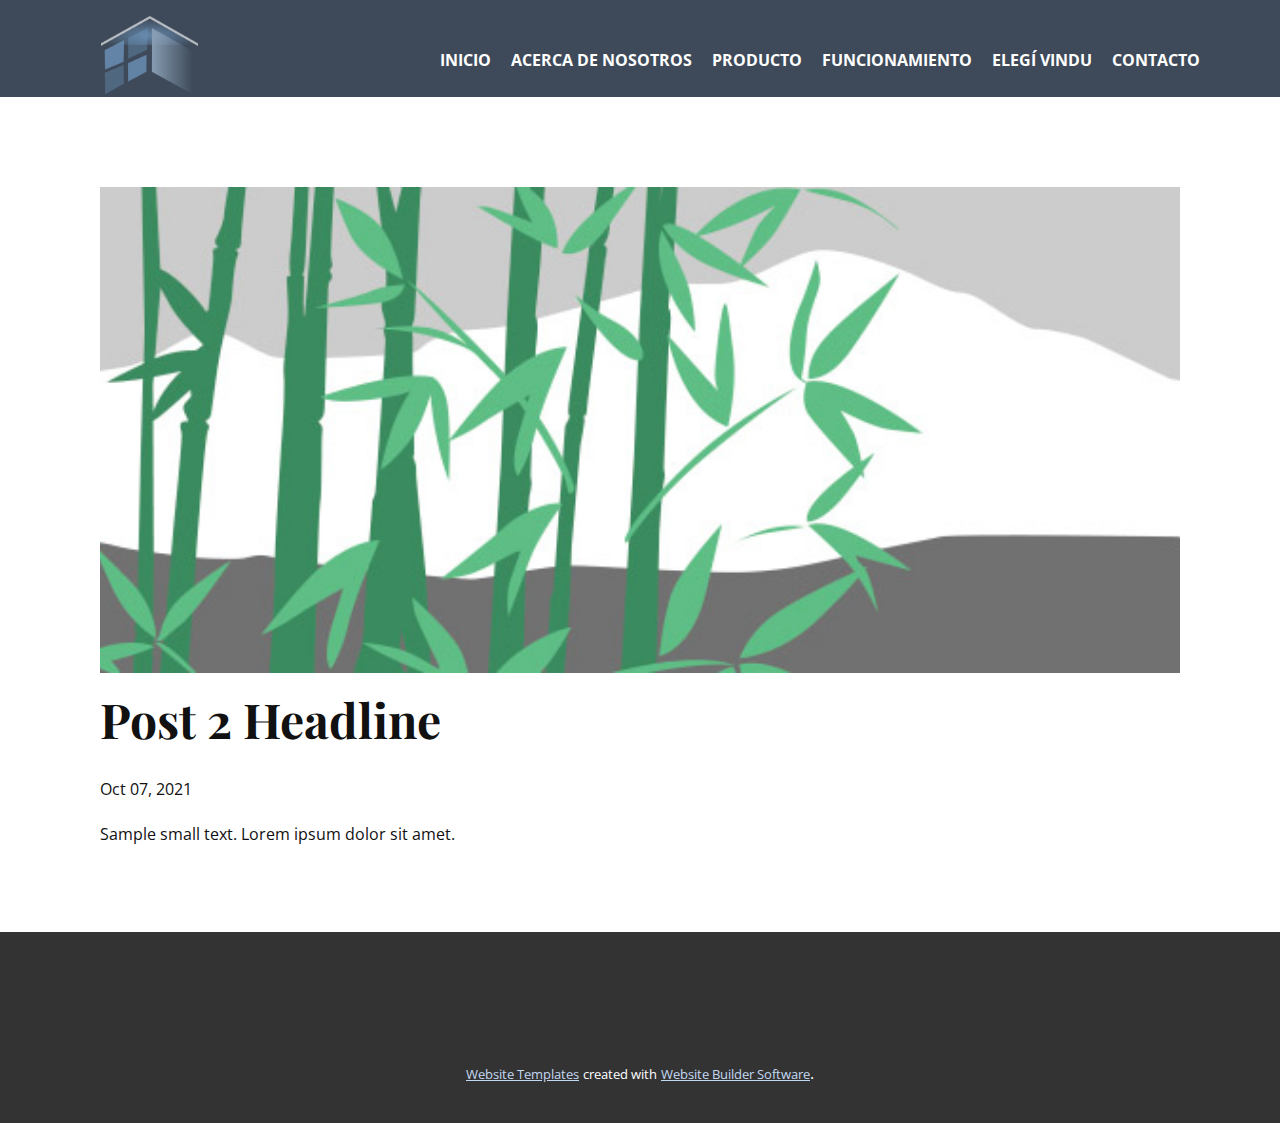
<file: blog/post-1.html>
<!doctype html>
<html style="font-size: 16px;"><head>
    <meta name="viewport" content="width=device-width, initial-scale=1.0">
    <meta charset="utf-8">
    <meta name="keywords" content="Post 1 Headline">
    <meta name="description" content="">
    <meta name="page_type" content="np-template-header-footer-from-plugin">
    <title>Post 2 Headline</title>
    <link rel="stylesheet" href="../nicepage.css" media="screen">
<link rel="stylesheet" href="../Post-Template.css" media="screen">
    <script class="u-script" type="text/javascript" src="../jquery.js" defer=""></script>
    <script class="u-script" type="text/javascript" src="../nicepage.js" defer=""></script>
    <meta name="generator" content="Nicepage 3.27.0, nicepage.com">
    <link id="u-theme-google-font" rel="stylesheet" href="https://fonts.googleapis.com/css?family=Roboto:100,100i,300,300i,400,400i,500,500i,700,700i,900,900i|Open+Sans:300,300i,400,400i,600,600i,700,700i,800,800i">
    <link id="u-page-google-font" rel="stylesheet" href="https://fonts.googleapis.com/css?family=Playfair+Display:400,400i,500,500i,600,600i,700,700i,800,800i,900,900i">
    
    
    <script type="application/ld+json">{
		"@context": "http://schema.org",
		"@type": "Organization",
		"name": ""
}</script>
    <meta name="theme-color" content="#73a3de">
  </head>
  <body class="u-body"><header class="u-clearfix u-header u-palette-2-dark-2 u-sticky u-sticky-d943 u-header" id="sec-44fd"><div class="u-clearfix u-sheet u-sheet-1">
        <nav class="u-menu u-menu-dropdown u-offcanvas u-menu-1">
          <div class="menu-collapse" style="font-size: 1rem; letter-spacing: 0px; font-weight: 700; text-transform: uppercase;">
            <a class="u-button-style u-custom-active-border-color u-custom-border u-custom-border-color u-custom-borders u-custom-color u-custom-hover-border-color u-custom-left-right-menu-spacing u-custom-text-active-color u-custom-text-color u-custom-text-hover-color u-custom-top-bottom-menu-spacing u-nav-link" href="#">
              <svg><use xmlns:xlink="http://www.w3.org/1999/xlink" xlink:href="#menu-hamburger"></use></svg>
              <svg version="1.1" xmlns="http://www.w3.org/2000/svg" xmlns:xlink="http://www.w3.org/1999/xlink"><defs><symbol id="menu-hamburger" viewBox="0 0 16 16" style="width: 16px; height: 16px;"><rect y="1" width="16" height="2"></rect><rect y="7" width="16" height="2"></rect><rect y="13" width="16" height="2"></rect>
</symbol>
</defs></svg>
            </a>
          </div>
          <div class="u-custom-menu u-nav-container">
            <ul class="u-nav u-spacing-0 u-unstyled u-nav-1"><li class="u-nav-item"><a class="u-border-2 u-border-active-palette-1-base u-border-hover-palette-1-base u-border-no-left u-border-no-right u-border-no-top u-button-style u-nav-link u-text-active-palette-1-base u-text-body-alt-color u-text-hover-grey-60" href="../INICIO.html" style="padding: 10px;">INICIO</a>
</li><li class="u-nav-item"><a class="u-border-2 u-border-active-palette-1-base u-border-hover-palette-1-base u-border-no-left u-border-no-right u-border-no-top u-button-style u-nav-link u-text-active-palette-1-base u-text-body-alt-color u-text-hover-grey-60" href="../INICIO.html#sec-b90a" data-page-id="1621782" style="padding: 10px;">Acerca de Nosotros</a>
</li><li class="u-nav-item"><a class="u-border-2 u-border-active-palette-1-base u-border-hover-palette-1-base u-border-no-left u-border-no-right u-border-no-top u-button-style u-nav-link u-text-active-palette-1-base u-text-body-alt-color u-text-hover-grey-60" href="../INICIO.html#sec-de5f" data-page-id="1621782" style="padding: 10px;">Producto</a>
</li><li class="u-nav-item"><a class="u-border-2 u-border-active-palette-1-base u-border-hover-palette-1-base u-border-no-left u-border-no-right u-border-no-top u-button-style u-nav-link u-text-active-palette-1-base u-text-body-alt-color u-text-hover-grey-60" href="../INICIO.html#carousel_31cf" data-page-id="1621782" style="padding: 10px;">Funcionamiento</a>
</li><li class="u-nav-item"><a class="u-border-2 u-border-active-palette-1-base u-border-hover-palette-1-base u-border-no-left u-border-no-right u-border-no-top u-button-style u-nav-link u-text-active-palette-1-base u-text-body-alt-color u-text-hover-grey-60" href="../INICIO.html#carousel_770e" data-page-id="1621782" style="padding: 10px;">Elegí VINDU</a>
</li><li class="u-nav-item"><a class="u-border-2 u-border-active-palette-1-base u-border-hover-palette-1-base u-border-no-left u-border-no-right u-border-no-top u-button-style u-nav-link u-text-active-palette-1-base u-text-body-alt-color u-text-hover-grey-60" href="../INICIO.html#sec-3f6f" data-page-id="1621782" style="padding: 10px;">Contacto</a>
</li></ul>
          </div>
          <div class="u-custom-menu u-nav-container-collapse">
            <div class="u-black u-container-style u-inner-container-layout u-opacity u-opacity-95 u-sidenav">
              <div class="u-inner-container-layout u-sidenav-overflow">
                <div class="u-menu-close"></div>
                <ul class="u-align-center u-nav u-popupmenu-items u-unstyled u-nav-2"><li class="u-nav-item"><a class="u-button-style u-nav-link" href="../INICIO.html" style="padding: 10px;">INICIO</a>
</li><li class="u-nav-item"><a class="u-button-style u-nav-link" href="../INICIO.html#sec-b90a" data-page-id="1621782" style="padding: 10px;">Acerca de Nosotros</a>
</li><li class="u-nav-item"><a class="u-button-style u-nav-link" href="../INICIO.html#sec-de5f" data-page-id="1621782" style="padding: 10px;">Producto</a>
</li><li class="u-nav-item"><a class="u-button-style u-nav-link" href="../INICIO.html#carousel_31cf" data-page-id="1621782" style="padding: 10px;">Funcionamiento</a>
</li><li class="u-nav-item"><a class="u-button-style u-nav-link" href="../INICIO.html#carousel_770e" data-page-id="1621782" style="padding: 10px;">Elegí VINDU</a>
</li><li class="u-nav-item"><a class="u-button-style u-nav-link" href="../INICIO.html#sec-3f6f" data-page-id="1621782" style="padding: 10px;">Contacto</a>
</li></ul>
              </div>
            </div>
            <div class="u-black u-menu-overlay u-opacity u-opacity-70"></div>
          </div>
        </nav>
        <img class="u-image u-image-default u-image-1" src="../images/ventana2.png" alt="" data-image-width="513" data-image-height="418">
      </div><style class="u-sticky-style" data-style-id="d943">.u-sticky-fixed.u-sticky-d943:before, .u-body.u-sticky-fixed .u-sticky-d943:before {
borders: top right bottom left !important
}</style></header>
    <section class="u-align-center u-clearfix u-section-1" id="sec-77ba">
      <div class="u-clearfix u-sheet u-valign-middle-md u-valign-middle-sm u-valign-middle-xs u-sheet-1"><!--post_details--><!--post_details_options_json--><!--{"source":""}--><!--/post_details_options_json--><!--blog_post-->
        <div class="u-container-style u-expanded-width u-post-details u-post-details-1">
          <div class="u-container-layout u-valign-middle u-container-layout-1"><!--blog_post_image-->
            <img alt="" class="u-blog-control u-expanded-width u-image u-image-default u-image-1" src="[data-uri]"><!--/blog_post_image--><!--blog_post_header-->
            <h2 class="u-blog-control u-text u-text-1">Post 2 Headline</h2><!--/blog_post_header--><!--blog_post_metadata-->
            <div class="u-blog-control u-metadata u-metadata-1"><!--blog_post_metadata_date-->
              <span class="u-meta-date u-meta-icon">Oct 07, 2021</span><!--/blog_post_metadata_date--><!--blog_post_metadata_category-->
              <!--/blog_post_metadata_category--><!--blog_post_metadata_comments-->
              <!--/blog_post_metadata_comments-->
            </div><!--/blog_post_metadata--><!--blog_post_content-->
            <div class="u-align-justify u-blog-control u-post-content u-text u-text-2 fr-view">
  Sample small text. Lorem ipsum dolor sit amet.
  </div><!--/blog_post_content-->
          </div>
        </div><!--/blog_post--><!--/post_details-->
      </div>
    </section>
    
    
    <footer class="u-clearfix u-footer u-grey-80" id="sec-2282"><div class="u-clearfix u-sheet u-sheet-1">
        <div class="u-align-left u-container-style u-group u-group-1">
          <div class="u-container-layout u-container-layout-1"></div>
        </div>
      </div></footer>
    <section class="u-backlink u-clearfix u-grey-80">
      <a class="u-link" href="https://nicepage.com/website-templates" target="_blank">
        <span>Website Templates</span>
      </a>
      <p class="u-text">
        <span>created with</span>
      </p>
      <a class="u-link" href="https://nicepage.com/" target="_blank">
        <span>Website Builder Software</span>
      </a>. 
    </section>
  
</body></html>
</file>
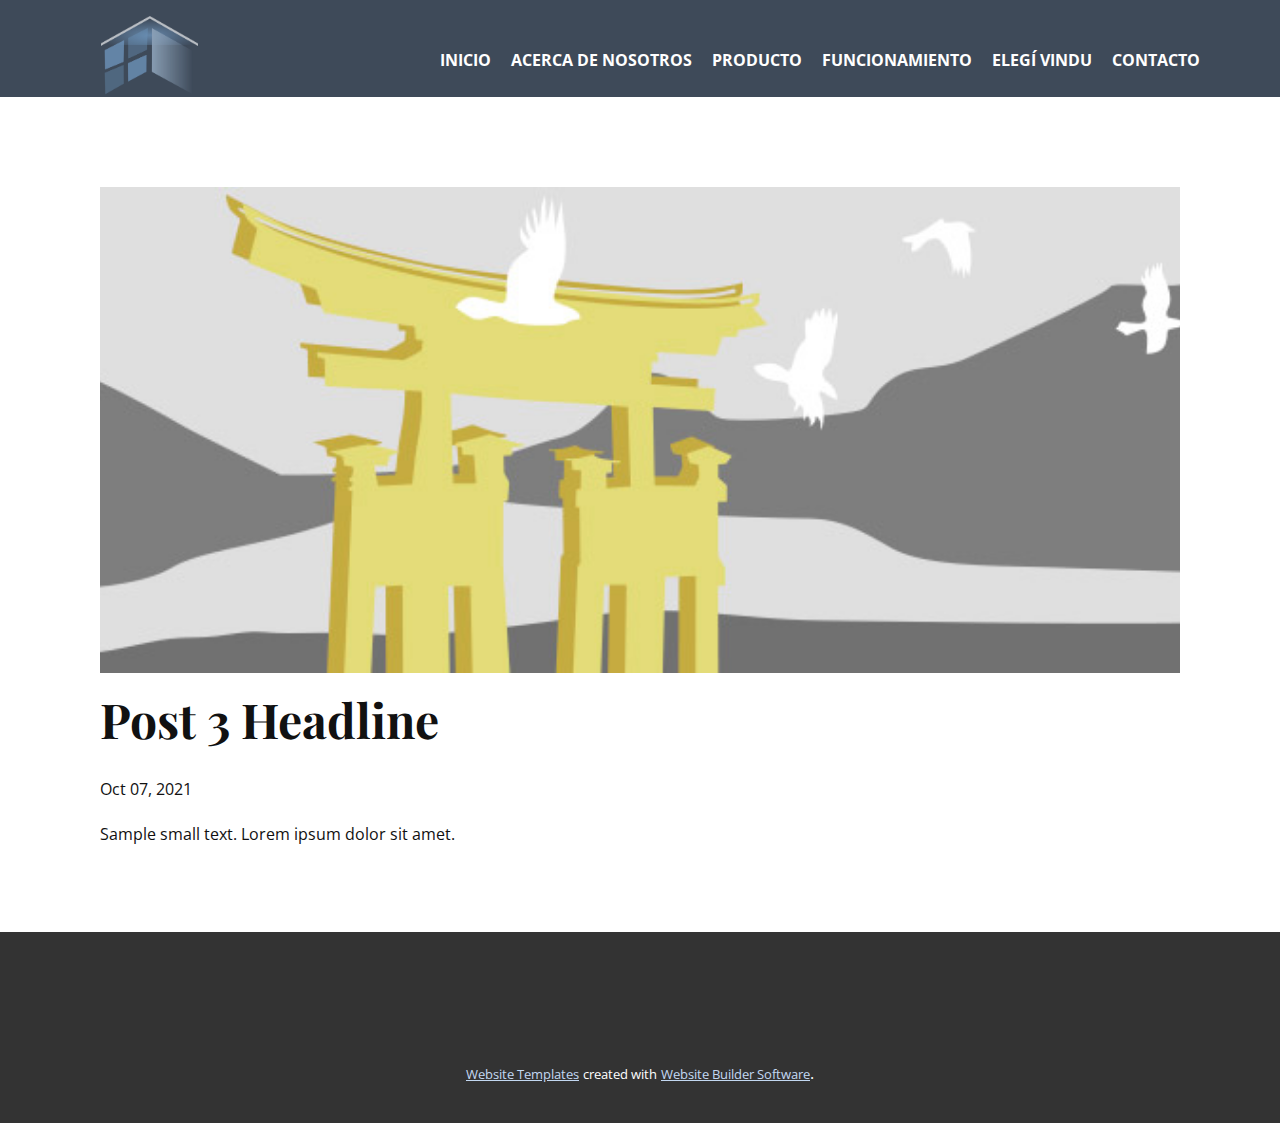
<file: blog/post-2.html>
<!doctype html>
<html style="font-size: 16px;"><head>
    <meta name="viewport" content="width=device-width, initial-scale=1.0">
    <meta charset="utf-8">
    <meta name="keywords" content="Post 1 Headline">
    <meta name="description" content="">
    <meta name="page_type" content="np-template-header-footer-from-plugin">
    <title>Post 3 Headline</title>
    <link rel="stylesheet" href="../nicepage.css" media="screen">
<link rel="stylesheet" href="../Post-Template.css" media="screen">
    <script class="u-script" type="text/javascript" src="../jquery.js" defer=""></script>
    <script class="u-script" type="text/javascript" src="../nicepage.js" defer=""></script>
    <meta name="generator" content="Nicepage 3.27.0, nicepage.com">
    <link id="u-theme-google-font" rel="stylesheet" href="https://fonts.googleapis.com/css?family=Roboto:100,100i,300,300i,400,400i,500,500i,700,700i,900,900i|Open+Sans:300,300i,400,400i,600,600i,700,700i,800,800i">
    <link id="u-page-google-font" rel="stylesheet" href="https://fonts.googleapis.com/css?family=Playfair+Display:400,400i,500,500i,600,600i,700,700i,800,800i,900,900i">
    
    
    <script type="application/ld+json">{
		"@context": "http://schema.org",
		"@type": "Organization",
		"name": ""
}</script>
    <meta name="theme-color" content="#73a3de">
  </head>
  <body class="u-body"><header class="u-clearfix u-header u-palette-2-dark-2 u-sticky u-sticky-d943 u-header" id="sec-44fd"><div class="u-clearfix u-sheet u-sheet-1">
        <nav class="u-menu u-menu-dropdown u-offcanvas u-menu-1">
          <div class="menu-collapse" style="font-size: 1rem; letter-spacing: 0px; font-weight: 700; text-transform: uppercase;">
            <a class="u-button-style u-custom-active-border-color u-custom-border u-custom-border-color u-custom-borders u-custom-color u-custom-hover-border-color u-custom-left-right-menu-spacing u-custom-text-active-color u-custom-text-color u-custom-text-hover-color u-custom-top-bottom-menu-spacing u-nav-link" href="#">
              <svg><use xmlns:xlink="http://www.w3.org/1999/xlink" xlink:href="#menu-hamburger"></use></svg>
              <svg version="1.1" xmlns="http://www.w3.org/2000/svg" xmlns:xlink="http://www.w3.org/1999/xlink"><defs><symbol id="menu-hamburger" viewBox="0 0 16 16" style="width: 16px; height: 16px;"><rect y="1" width="16" height="2"></rect><rect y="7" width="16" height="2"></rect><rect y="13" width="16" height="2"></rect>
</symbol>
</defs></svg>
            </a>
          </div>
          <div class="u-custom-menu u-nav-container">
            <ul class="u-nav u-spacing-0 u-unstyled u-nav-1"><li class="u-nav-item"><a class="u-border-2 u-border-active-palette-1-base u-border-hover-palette-1-base u-border-no-left u-border-no-right u-border-no-top u-button-style u-nav-link u-text-active-palette-1-base u-text-body-alt-color u-text-hover-grey-60" href="../INICIO.html" style="padding: 10px;">INICIO</a>
</li><li class="u-nav-item"><a class="u-border-2 u-border-active-palette-1-base u-border-hover-palette-1-base u-border-no-left u-border-no-right u-border-no-top u-button-style u-nav-link u-text-active-palette-1-base u-text-body-alt-color u-text-hover-grey-60" href="../INICIO.html#sec-b90a" data-page-id="1621782" style="padding: 10px;">Acerca de Nosotros</a>
</li><li class="u-nav-item"><a class="u-border-2 u-border-active-palette-1-base u-border-hover-palette-1-base u-border-no-left u-border-no-right u-border-no-top u-button-style u-nav-link u-text-active-palette-1-base u-text-body-alt-color u-text-hover-grey-60" href="../INICIO.html#sec-de5f" data-page-id="1621782" style="padding: 10px;">Producto</a>
</li><li class="u-nav-item"><a class="u-border-2 u-border-active-palette-1-base u-border-hover-palette-1-base u-border-no-left u-border-no-right u-border-no-top u-button-style u-nav-link u-text-active-palette-1-base u-text-body-alt-color u-text-hover-grey-60" href="../INICIO.html#carousel_31cf" data-page-id="1621782" style="padding: 10px;">Funcionamiento</a>
</li><li class="u-nav-item"><a class="u-border-2 u-border-active-palette-1-base u-border-hover-palette-1-base u-border-no-left u-border-no-right u-border-no-top u-button-style u-nav-link u-text-active-palette-1-base u-text-body-alt-color u-text-hover-grey-60" href="../INICIO.html#carousel_770e" data-page-id="1621782" style="padding: 10px;">Elegí VINDU</a>
</li><li class="u-nav-item"><a class="u-border-2 u-border-active-palette-1-base u-border-hover-palette-1-base u-border-no-left u-border-no-right u-border-no-top u-button-style u-nav-link u-text-active-palette-1-base u-text-body-alt-color u-text-hover-grey-60" href="../INICIO.html#sec-3f6f" data-page-id="1621782" style="padding: 10px;">Contacto</a>
</li></ul>
          </div>
          <div class="u-custom-menu u-nav-container-collapse">
            <div class="u-black u-container-style u-inner-container-layout u-opacity u-opacity-95 u-sidenav">
              <div class="u-inner-container-layout u-sidenav-overflow">
                <div class="u-menu-close"></div>
                <ul class="u-align-center u-nav u-popupmenu-items u-unstyled u-nav-2"><li class="u-nav-item"><a class="u-button-style u-nav-link" href="../INICIO.html" style="padding: 10px;">INICIO</a>
</li><li class="u-nav-item"><a class="u-button-style u-nav-link" href="../INICIO.html#sec-b90a" data-page-id="1621782" style="padding: 10px;">Acerca de Nosotros</a>
</li><li class="u-nav-item"><a class="u-button-style u-nav-link" href="../INICIO.html#sec-de5f" data-page-id="1621782" style="padding: 10px;">Producto</a>
</li><li class="u-nav-item"><a class="u-button-style u-nav-link" href="../INICIO.html#carousel_31cf" data-page-id="1621782" style="padding: 10px;">Funcionamiento</a>
</li><li class="u-nav-item"><a class="u-button-style u-nav-link" href="../INICIO.html#carousel_770e" data-page-id="1621782" style="padding: 10px;">Elegí VINDU</a>
</li><li class="u-nav-item"><a class="u-button-style u-nav-link" href="../INICIO.html#sec-3f6f" data-page-id="1621782" style="padding: 10px;">Contacto</a>
</li></ul>
              </div>
            </div>
            <div class="u-black u-menu-overlay u-opacity u-opacity-70"></div>
          </div>
        </nav>
        <img class="u-image u-image-default u-image-1" src="../images/ventana2.png" alt="" data-image-width="513" data-image-height="418">
      </div><style class="u-sticky-style" data-style-id="d943">.u-sticky-fixed.u-sticky-d943:before, .u-body.u-sticky-fixed .u-sticky-d943:before {
borders: top right bottom left !important
}</style></header>
    <section class="u-align-center u-clearfix u-section-1" id="sec-77ba">
      <div class="u-clearfix u-sheet u-valign-middle-md u-valign-middle-sm u-valign-middle-xs u-sheet-1"><!--post_details--><!--post_details_options_json--><!--{"source":""}--><!--/post_details_options_json--><!--blog_post-->
        <div class="u-container-style u-expanded-width u-post-details u-post-details-1">
          <div class="u-container-layout u-valign-middle u-container-layout-1"><!--blog_post_image-->
            <img alt="" class="u-blog-control u-expanded-width u-image u-image-default u-image-1" src="[data-uri]"><!--/blog_post_image--><!--blog_post_header-->
            <h2 class="u-blog-control u-text u-text-1">Post 3 Headline</h2><!--/blog_post_header--><!--blog_post_metadata-->
            <div class="u-blog-control u-metadata u-metadata-1"><!--blog_post_metadata_date-->
              <span class="u-meta-date u-meta-icon">Oct 07, 2021</span><!--/blog_post_metadata_date--><!--blog_post_metadata_category-->
              <!--/blog_post_metadata_category--><!--blog_post_metadata_comments-->
              <!--/blog_post_metadata_comments-->
            </div><!--/blog_post_metadata--><!--blog_post_content-->
            <div class="u-align-justify u-blog-control u-post-content u-text u-text-2 fr-view">
  Sample small text. Lorem ipsum dolor sit amet.
  </div><!--/blog_post_content-->
          </div>
        </div><!--/blog_post--><!--/post_details-->
      </div>
    </section>
    
    
    <footer class="u-clearfix u-footer u-grey-80" id="sec-2282"><div class="u-clearfix u-sheet u-sheet-1">
        <div class="u-align-left u-container-style u-group u-group-1">
          <div class="u-container-layout u-container-layout-1"></div>
        </div>
      </div></footer>
    <section class="u-backlink u-clearfix u-grey-80">
      <a class="u-link" href="https://nicepage.com/website-templates" target="_blank">
        <span>Website Templates</span>
      </a>
      <p class="u-text">
        <span>created with</span>
      </p>
      <a class="u-link" href="https://nicepage.com/" target="_blank">
        <span>Website Builder Software</span>
      </a>. 
    </section>
  
</body></html>
</file>
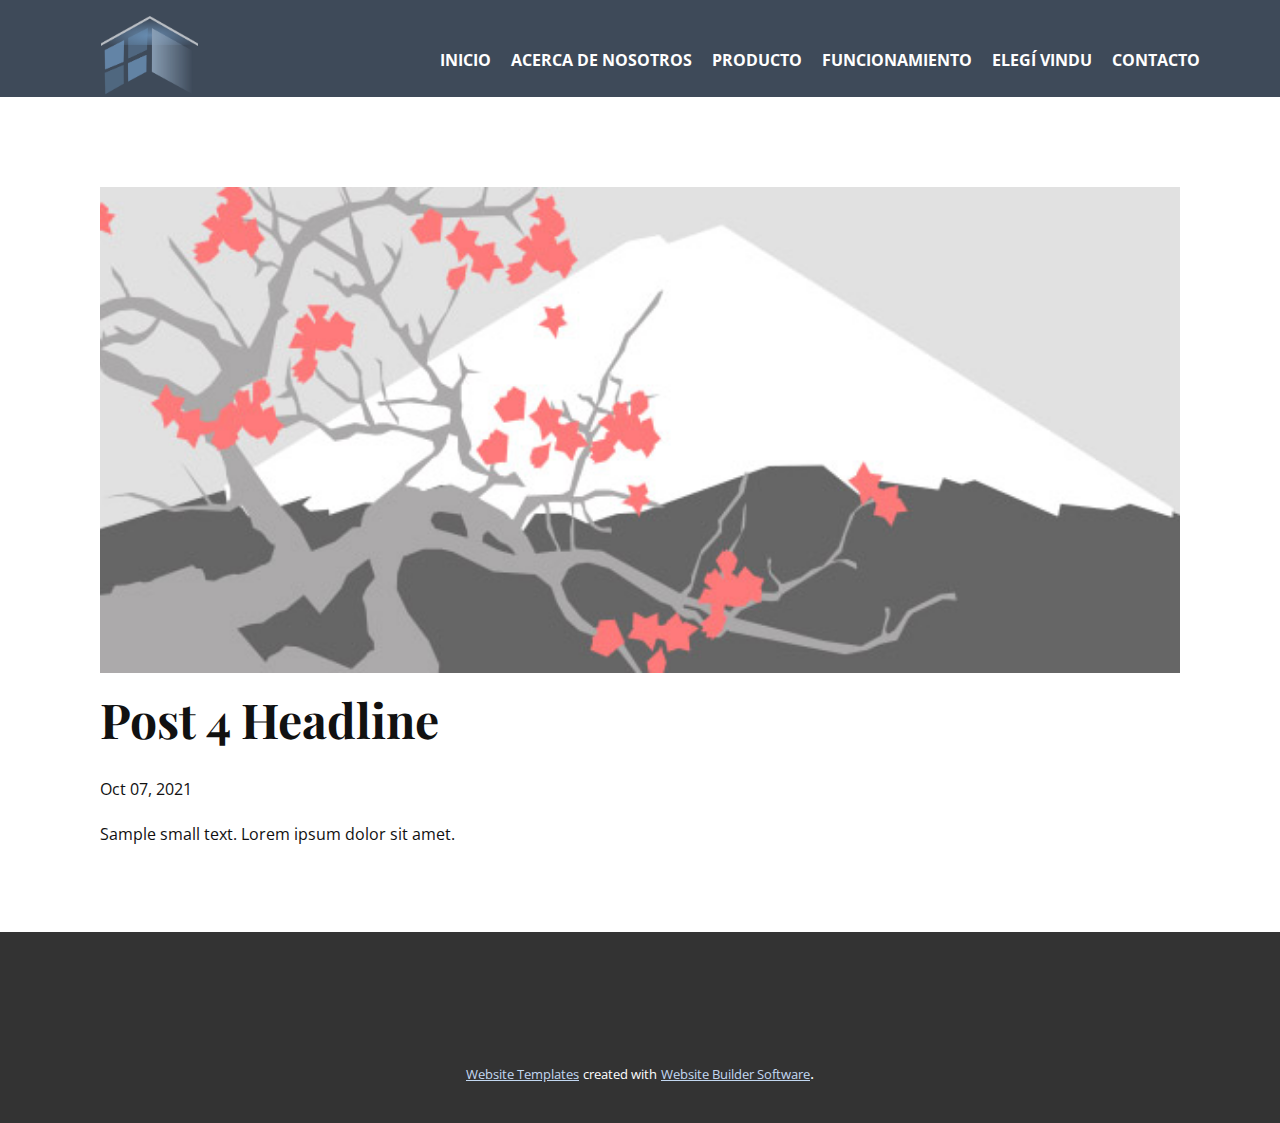
<file: blog/post-3.html>
<!doctype html>
<html style="font-size: 16px;"><head>
    <meta name="viewport" content="width=device-width, initial-scale=1.0">
    <meta charset="utf-8">
    <meta name="keywords" content="Post 1 Headline">
    <meta name="description" content="">
    <meta name="page_type" content="np-template-header-footer-from-plugin">
    <title>Post 4 Headline</title>
    <link rel="stylesheet" href="../nicepage.css" media="screen">
<link rel="stylesheet" href="../Post-Template.css" media="screen">
    <script class="u-script" type="text/javascript" src="../jquery.js" defer=""></script>
    <script class="u-script" type="text/javascript" src="../nicepage.js" defer=""></script>
    <meta name="generator" content="Nicepage 3.27.0, nicepage.com">
    <link id="u-theme-google-font" rel="stylesheet" href="https://fonts.googleapis.com/css?family=Roboto:100,100i,300,300i,400,400i,500,500i,700,700i,900,900i|Open+Sans:300,300i,400,400i,600,600i,700,700i,800,800i">
    <link id="u-page-google-font" rel="stylesheet" href="https://fonts.googleapis.com/css?family=Playfair+Display:400,400i,500,500i,600,600i,700,700i,800,800i,900,900i">
    
    
    <script type="application/ld+json">{
		"@context": "http://schema.org",
		"@type": "Organization",
		"name": ""
}</script>
    <meta name="theme-color" content="#73a3de">
  </head>
  <body class="u-body"><header class="u-clearfix u-header u-palette-2-dark-2 u-sticky u-sticky-d943 u-header" id="sec-44fd"><div class="u-clearfix u-sheet u-sheet-1">
        <nav class="u-menu u-menu-dropdown u-offcanvas u-menu-1">
          <div class="menu-collapse" style="font-size: 1rem; letter-spacing: 0px; font-weight: 700; text-transform: uppercase;">
            <a class="u-button-style u-custom-active-border-color u-custom-border u-custom-border-color u-custom-borders u-custom-color u-custom-hover-border-color u-custom-left-right-menu-spacing u-custom-text-active-color u-custom-text-color u-custom-text-hover-color u-custom-top-bottom-menu-spacing u-nav-link" href="#">
              <svg><use xmlns:xlink="http://www.w3.org/1999/xlink" xlink:href="#menu-hamburger"></use></svg>
              <svg version="1.1" xmlns="http://www.w3.org/2000/svg" xmlns:xlink="http://www.w3.org/1999/xlink"><defs><symbol id="menu-hamburger" viewBox="0 0 16 16" style="width: 16px; height: 16px;"><rect y="1" width="16" height="2"></rect><rect y="7" width="16" height="2"></rect><rect y="13" width="16" height="2"></rect>
</symbol>
</defs></svg>
            </a>
          </div>
          <div class="u-custom-menu u-nav-container">
            <ul class="u-nav u-spacing-0 u-unstyled u-nav-1"><li class="u-nav-item"><a class="u-border-2 u-border-active-palette-1-base u-border-hover-palette-1-base u-border-no-left u-border-no-right u-border-no-top u-button-style u-nav-link u-text-active-palette-1-base u-text-body-alt-color u-text-hover-grey-60" href="../INICIO.html" style="padding: 10px;">INICIO</a>
</li><li class="u-nav-item"><a class="u-border-2 u-border-active-palette-1-base u-border-hover-palette-1-base u-border-no-left u-border-no-right u-border-no-top u-button-style u-nav-link u-text-active-palette-1-base u-text-body-alt-color u-text-hover-grey-60" href="../INICIO.html#sec-b90a" data-page-id="1621782" style="padding: 10px;">Acerca de Nosotros</a>
</li><li class="u-nav-item"><a class="u-border-2 u-border-active-palette-1-base u-border-hover-palette-1-base u-border-no-left u-border-no-right u-border-no-top u-button-style u-nav-link u-text-active-palette-1-base u-text-body-alt-color u-text-hover-grey-60" href="../INICIO.html#sec-de5f" data-page-id="1621782" style="padding: 10px;">Producto</a>
</li><li class="u-nav-item"><a class="u-border-2 u-border-active-palette-1-base u-border-hover-palette-1-base u-border-no-left u-border-no-right u-border-no-top u-button-style u-nav-link u-text-active-palette-1-base u-text-body-alt-color u-text-hover-grey-60" href="../INICIO.html#carousel_31cf" data-page-id="1621782" style="padding: 10px;">Funcionamiento</a>
</li><li class="u-nav-item"><a class="u-border-2 u-border-active-palette-1-base u-border-hover-palette-1-base u-border-no-left u-border-no-right u-border-no-top u-button-style u-nav-link u-text-active-palette-1-base u-text-body-alt-color u-text-hover-grey-60" href="../INICIO.html#carousel_770e" data-page-id="1621782" style="padding: 10px;">Elegí VINDU</a>
</li><li class="u-nav-item"><a class="u-border-2 u-border-active-palette-1-base u-border-hover-palette-1-base u-border-no-left u-border-no-right u-border-no-top u-button-style u-nav-link u-text-active-palette-1-base u-text-body-alt-color u-text-hover-grey-60" href="../INICIO.html#sec-3f6f" data-page-id="1621782" style="padding: 10px;">Contacto</a>
</li></ul>
          </div>
          <div class="u-custom-menu u-nav-container-collapse">
            <div class="u-black u-container-style u-inner-container-layout u-opacity u-opacity-95 u-sidenav">
              <div class="u-inner-container-layout u-sidenav-overflow">
                <div class="u-menu-close"></div>
                <ul class="u-align-center u-nav u-popupmenu-items u-unstyled u-nav-2"><li class="u-nav-item"><a class="u-button-style u-nav-link" href="../INICIO.html" style="padding: 10px;">INICIO</a>
</li><li class="u-nav-item"><a class="u-button-style u-nav-link" href="../INICIO.html#sec-b90a" data-page-id="1621782" style="padding: 10px;">Acerca de Nosotros</a>
</li><li class="u-nav-item"><a class="u-button-style u-nav-link" href="../INICIO.html#sec-de5f" data-page-id="1621782" style="padding: 10px;">Producto</a>
</li><li class="u-nav-item"><a class="u-button-style u-nav-link" href="../INICIO.html#carousel_31cf" data-page-id="1621782" style="padding: 10px;">Funcionamiento</a>
</li><li class="u-nav-item"><a class="u-button-style u-nav-link" href="../INICIO.html#carousel_770e" data-page-id="1621782" style="padding: 10px;">Elegí VINDU</a>
</li><li class="u-nav-item"><a class="u-button-style u-nav-link" href="../INICIO.html#sec-3f6f" data-page-id="1621782" style="padding: 10px;">Contacto</a>
</li></ul>
              </div>
            </div>
            <div class="u-black u-menu-overlay u-opacity u-opacity-70"></div>
          </div>
        </nav>
        <img class="u-image u-image-default u-image-1" src="../images/ventana2.png" alt="" data-image-width="513" data-image-height="418">
      </div><style class="u-sticky-style" data-style-id="d943">.u-sticky-fixed.u-sticky-d943:before, .u-body.u-sticky-fixed .u-sticky-d943:before {
borders: top right bottom left !important
}</style></header>
    <section class="u-align-center u-clearfix u-section-1" id="sec-77ba">
      <div class="u-clearfix u-sheet u-valign-middle-md u-valign-middle-sm u-valign-middle-xs u-sheet-1"><!--post_details--><!--post_details_options_json--><!--{"source":""}--><!--/post_details_options_json--><!--blog_post-->
        <div class="u-container-style u-expanded-width u-post-details u-post-details-1">
          <div class="u-container-layout u-valign-middle u-container-layout-1"><!--blog_post_image-->
            <img alt="" class="u-blog-control u-expanded-width u-image u-image-default u-image-1" src="[data-uri]"><!--/blog_post_image--><!--blog_post_header-->
            <h2 class="u-blog-control u-text u-text-1">Post 4 Headline</h2><!--/blog_post_header--><!--blog_post_metadata-->
            <div class="u-blog-control u-metadata u-metadata-1"><!--blog_post_metadata_date-->
              <span class="u-meta-date u-meta-icon">Oct 07, 2021</span><!--/blog_post_metadata_date--><!--blog_post_metadata_category-->
              <!--/blog_post_metadata_category--><!--blog_post_metadata_comments-->
              <!--/blog_post_metadata_comments-->
            </div><!--/blog_post_metadata--><!--blog_post_content-->
            <div class="u-align-justify u-blog-control u-post-content u-text u-text-2 fr-view">
  Sample small text. Lorem ipsum dolor sit amet.
  </div><!--/blog_post_content-->
          </div>
        </div><!--/blog_post--><!--/post_details-->
      </div>
    </section>
    
    
    <footer class="u-clearfix u-footer u-grey-80" id="sec-2282"><div class="u-clearfix u-sheet u-sheet-1">
        <div class="u-align-left u-container-style u-group u-group-1">
          <div class="u-container-layout u-container-layout-1"></div>
        </div>
      </div></footer>
    <section class="u-backlink u-clearfix u-grey-80">
      <a class="u-link" href="https://nicepage.com/website-templates" target="_blank">
        <span>Website Templates</span>
      </a>
      <p class="u-text">
        <span>created with</span>
      </p>
      <a class="u-link" href="https://nicepage.com/" target="_blank">
        <span>Website Builder Software</span>
      </a>. 
    </section>
  
</body></html>
</file>
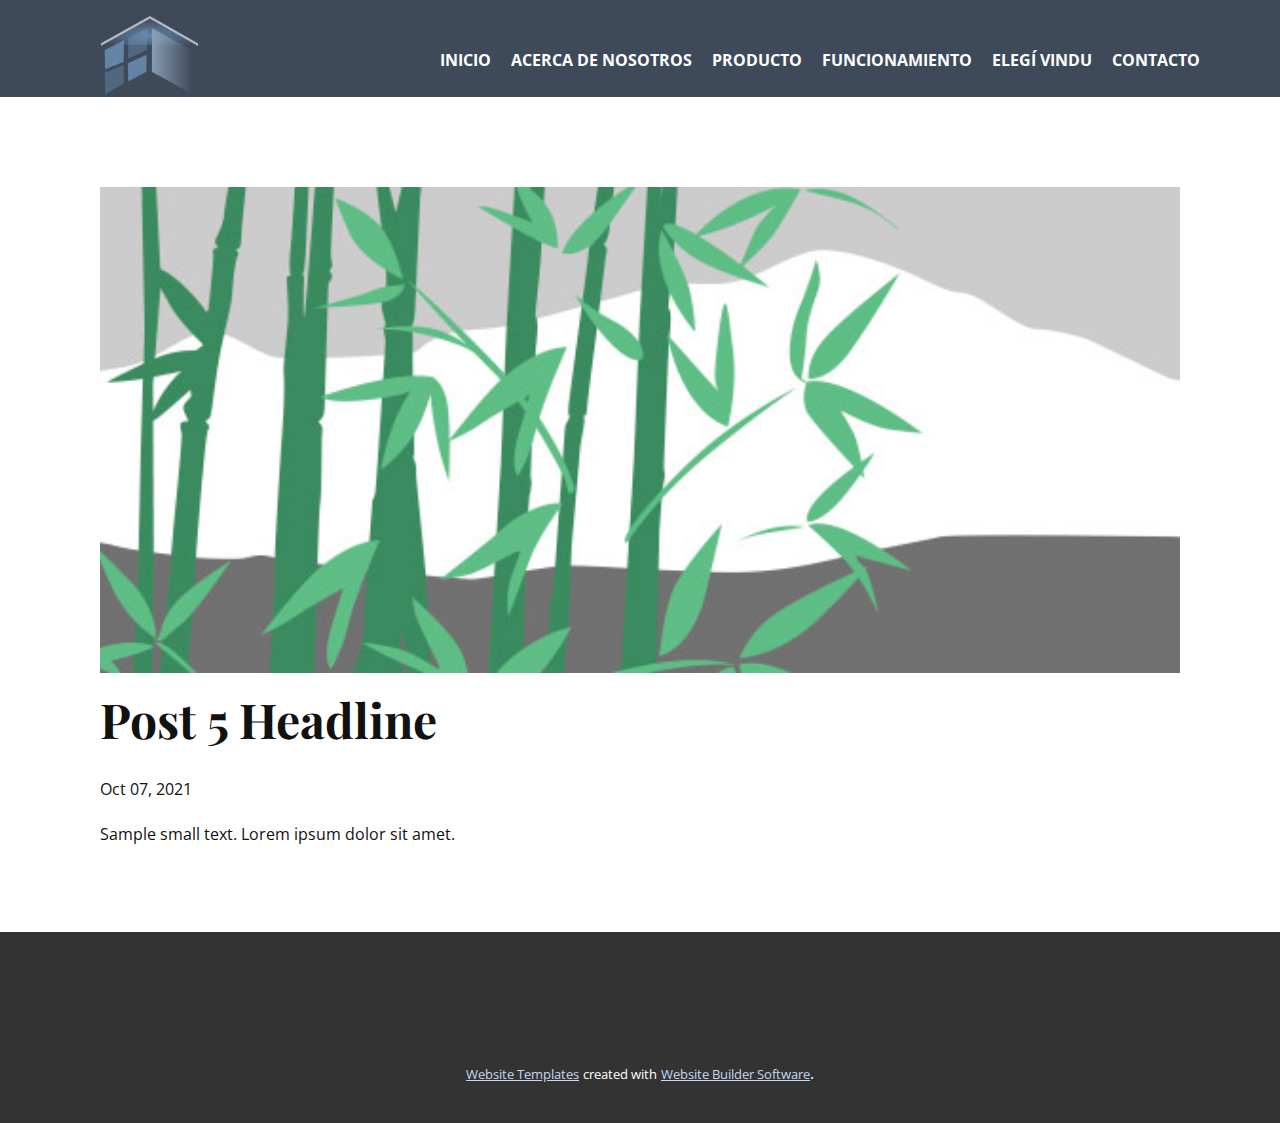
<file: blog/post-4.html>
<!doctype html>
<html style="font-size: 16px;"><head>
    <meta name="viewport" content="width=device-width, initial-scale=1.0">
    <meta charset="utf-8">
    <meta name="keywords" content="Post 1 Headline">
    <meta name="description" content="">
    <meta name="page_type" content="np-template-header-footer-from-plugin">
    <title>Post 5 Headline</title>
    <link rel="stylesheet" href="../nicepage.css" media="screen">
<link rel="stylesheet" href="../Post-Template.css" media="screen">
    <script class="u-script" type="text/javascript" src="../jquery.js" defer=""></script>
    <script class="u-script" type="text/javascript" src="../nicepage.js" defer=""></script>
    <meta name="generator" content="Nicepage 3.27.0, nicepage.com">
    <link id="u-theme-google-font" rel="stylesheet" href="https://fonts.googleapis.com/css?family=Roboto:100,100i,300,300i,400,400i,500,500i,700,700i,900,900i|Open+Sans:300,300i,400,400i,600,600i,700,700i,800,800i">
    <link id="u-page-google-font" rel="stylesheet" href="https://fonts.googleapis.com/css?family=Playfair+Display:400,400i,500,500i,600,600i,700,700i,800,800i,900,900i">
    
    
    <script type="application/ld+json">{
		"@context": "http://schema.org",
		"@type": "Organization",
		"name": ""
}</script>
    <meta name="theme-color" content="#73a3de">
  </head>
  <body class="u-body"><header class="u-clearfix u-header u-palette-2-dark-2 u-sticky u-sticky-d943 u-header" id="sec-44fd"><div class="u-clearfix u-sheet u-sheet-1">
        <nav class="u-menu u-menu-dropdown u-offcanvas u-menu-1">
          <div class="menu-collapse" style="font-size: 1rem; letter-spacing: 0px; font-weight: 700; text-transform: uppercase;">
            <a class="u-button-style u-custom-active-border-color u-custom-border u-custom-border-color u-custom-borders u-custom-color u-custom-hover-border-color u-custom-left-right-menu-spacing u-custom-text-active-color u-custom-text-color u-custom-text-hover-color u-custom-top-bottom-menu-spacing u-nav-link" href="#">
              <svg><use xmlns:xlink="http://www.w3.org/1999/xlink" xlink:href="#menu-hamburger"></use></svg>
              <svg version="1.1" xmlns="http://www.w3.org/2000/svg" xmlns:xlink="http://www.w3.org/1999/xlink"><defs><symbol id="menu-hamburger" viewBox="0 0 16 16" style="width: 16px; height: 16px;"><rect y="1" width="16" height="2"></rect><rect y="7" width="16" height="2"></rect><rect y="13" width="16" height="2"></rect>
</symbol>
</defs></svg>
            </a>
          </div>
          <div class="u-custom-menu u-nav-container">
            <ul class="u-nav u-spacing-0 u-unstyled u-nav-1"><li class="u-nav-item"><a class="u-border-2 u-border-active-palette-1-base u-border-hover-palette-1-base u-border-no-left u-border-no-right u-border-no-top u-button-style u-nav-link u-text-active-palette-1-base u-text-body-alt-color u-text-hover-grey-60" href="../INICIO.html" style="padding: 10px;">INICIO</a>
</li><li class="u-nav-item"><a class="u-border-2 u-border-active-palette-1-base u-border-hover-palette-1-base u-border-no-left u-border-no-right u-border-no-top u-button-style u-nav-link u-text-active-palette-1-base u-text-body-alt-color u-text-hover-grey-60" href="../INICIO.html#sec-b90a" data-page-id="1621782" style="padding: 10px;">Acerca de Nosotros</a>
</li><li class="u-nav-item"><a class="u-border-2 u-border-active-palette-1-base u-border-hover-palette-1-base u-border-no-left u-border-no-right u-border-no-top u-button-style u-nav-link u-text-active-palette-1-base u-text-body-alt-color u-text-hover-grey-60" href="../INICIO.html#sec-de5f" data-page-id="1621782" style="padding: 10px;">Producto</a>
</li><li class="u-nav-item"><a class="u-border-2 u-border-active-palette-1-base u-border-hover-palette-1-base u-border-no-left u-border-no-right u-border-no-top u-button-style u-nav-link u-text-active-palette-1-base u-text-body-alt-color u-text-hover-grey-60" href="../INICIO.html#carousel_31cf" data-page-id="1621782" style="padding: 10px;">Funcionamiento</a>
</li><li class="u-nav-item"><a class="u-border-2 u-border-active-palette-1-base u-border-hover-palette-1-base u-border-no-left u-border-no-right u-border-no-top u-button-style u-nav-link u-text-active-palette-1-base u-text-body-alt-color u-text-hover-grey-60" href="../INICIO.html#carousel_770e" data-page-id="1621782" style="padding: 10px;">Elegí VINDU</a>
</li><li class="u-nav-item"><a class="u-border-2 u-border-active-palette-1-base u-border-hover-palette-1-base u-border-no-left u-border-no-right u-border-no-top u-button-style u-nav-link u-text-active-palette-1-base u-text-body-alt-color u-text-hover-grey-60" href="../INICIO.html#sec-3f6f" data-page-id="1621782" style="padding: 10px;">Contacto</a>
</li></ul>
          </div>
          <div class="u-custom-menu u-nav-container-collapse">
            <div class="u-black u-container-style u-inner-container-layout u-opacity u-opacity-95 u-sidenav">
              <div class="u-inner-container-layout u-sidenav-overflow">
                <div class="u-menu-close"></div>
                <ul class="u-align-center u-nav u-popupmenu-items u-unstyled u-nav-2"><li class="u-nav-item"><a class="u-button-style u-nav-link" href="../INICIO.html" style="padding: 10px;">INICIO</a>
</li><li class="u-nav-item"><a class="u-button-style u-nav-link" href="../INICIO.html#sec-b90a" data-page-id="1621782" style="padding: 10px;">Acerca de Nosotros</a>
</li><li class="u-nav-item"><a class="u-button-style u-nav-link" href="../INICIO.html#sec-de5f" data-page-id="1621782" style="padding: 10px;">Producto</a>
</li><li class="u-nav-item"><a class="u-button-style u-nav-link" href="../INICIO.html#carousel_31cf" data-page-id="1621782" style="padding: 10px;">Funcionamiento</a>
</li><li class="u-nav-item"><a class="u-button-style u-nav-link" href="../INICIO.html#carousel_770e" data-page-id="1621782" style="padding: 10px;">Elegí VINDU</a>
</li><li class="u-nav-item"><a class="u-button-style u-nav-link" href="../INICIO.html#sec-3f6f" data-page-id="1621782" style="padding: 10px;">Contacto</a>
</li></ul>
              </div>
            </div>
            <div class="u-black u-menu-overlay u-opacity u-opacity-70"></div>
          </div>
        </nav>
        <img class="u-image u-image-default u-image-1" src="../images/ventana2.png" alt="" data-image-width="513" data-image-height="418">
      </div><style class="u-sticky-style" data-style-id="d943">.u-sticky-fixed.u-sticky-d943:before, .u-body.u-sticky-fixed .u-sticky-d943:before {
borders: top right bottom left !important
}</style></header>
    <section class="u-align-center u-clearfix u-section-1" id="sec-77ba">
      <div class="u-clearfix u-sheet u-valign-middle-md u-valign-middle-sm u-valign-middle-xs u-sheet-1"><!--post_details--><!--post_details_options_json--><!--{"source":""}--><!--/post_details_options_json--><!--blog_post-->
        <div class="u-container-style u-expanded-width u-post-details u-post-details-1">
          <div class="u-container-layout u-valign-middle u-container-layout-1"><!--blog_post_image-->
            <img alt="" class="u-blog-control u-expanded-width u-image u-image-default u-image-1" src="[data-uri]"><!--/blog_post_image--><!--blog_post_header-->
            <h2 class="u-blog-control u-text u-text-1">Post 5 Headline</h2><!--/blog_post_header--><!--blog_post_metadata-->
            <div class="u-blog-control u-metadata u-metadata-1"><!--blog_post_metadata_date-->
              <span class="u-meta-date u-meta-icon">Oct 07, 2021</span><!--/blog_post_metadata_date--><!--blog_post_metadata_category-->
              <!--/blog_post_metadata_category--><!--blog_post_metadata_comments-->
              <!--/blog_post_metadata_comments-->
            </div><!--/blog_post_metadata--><!--blog_post_content-->
            <div class="u-align-justify u-blog-control u-post-content u-text u-text-2 fr-view">
  Sample small text. Lorem ipsum dolor sit amet.
  </div><!--/blog_post_content-->
          </div>
        </div><!--/blog_post--><!--/post_details-->
      </div>
    </section>
    
    
    <footer class="u-clearfix u-footer u-grey-80" id="sec-2282"><div class="u-clearfix u-sheet u-sheet-1">
        <div class="u-align-left u-container-style u-group u-group-1">
          <div class="u-container-layout u-container-layout-1"></div>
        </div>
      </div></footer>
    <section class="u-backlink u-clearfix u-grey-80">
      <a class="u-link" href="https://nicepage.com/website-templates" target="_blank">
        <span>Website Templates</span>
      </a>
      <p class="u-text">
        <span>created with</span>
      </p>
      <a class="u-link" href="https://nicepage.com/" target="_blank">
        <span>Website Builder Software</span>
      </a>. 
    </section>
  
</body></html>
</file>
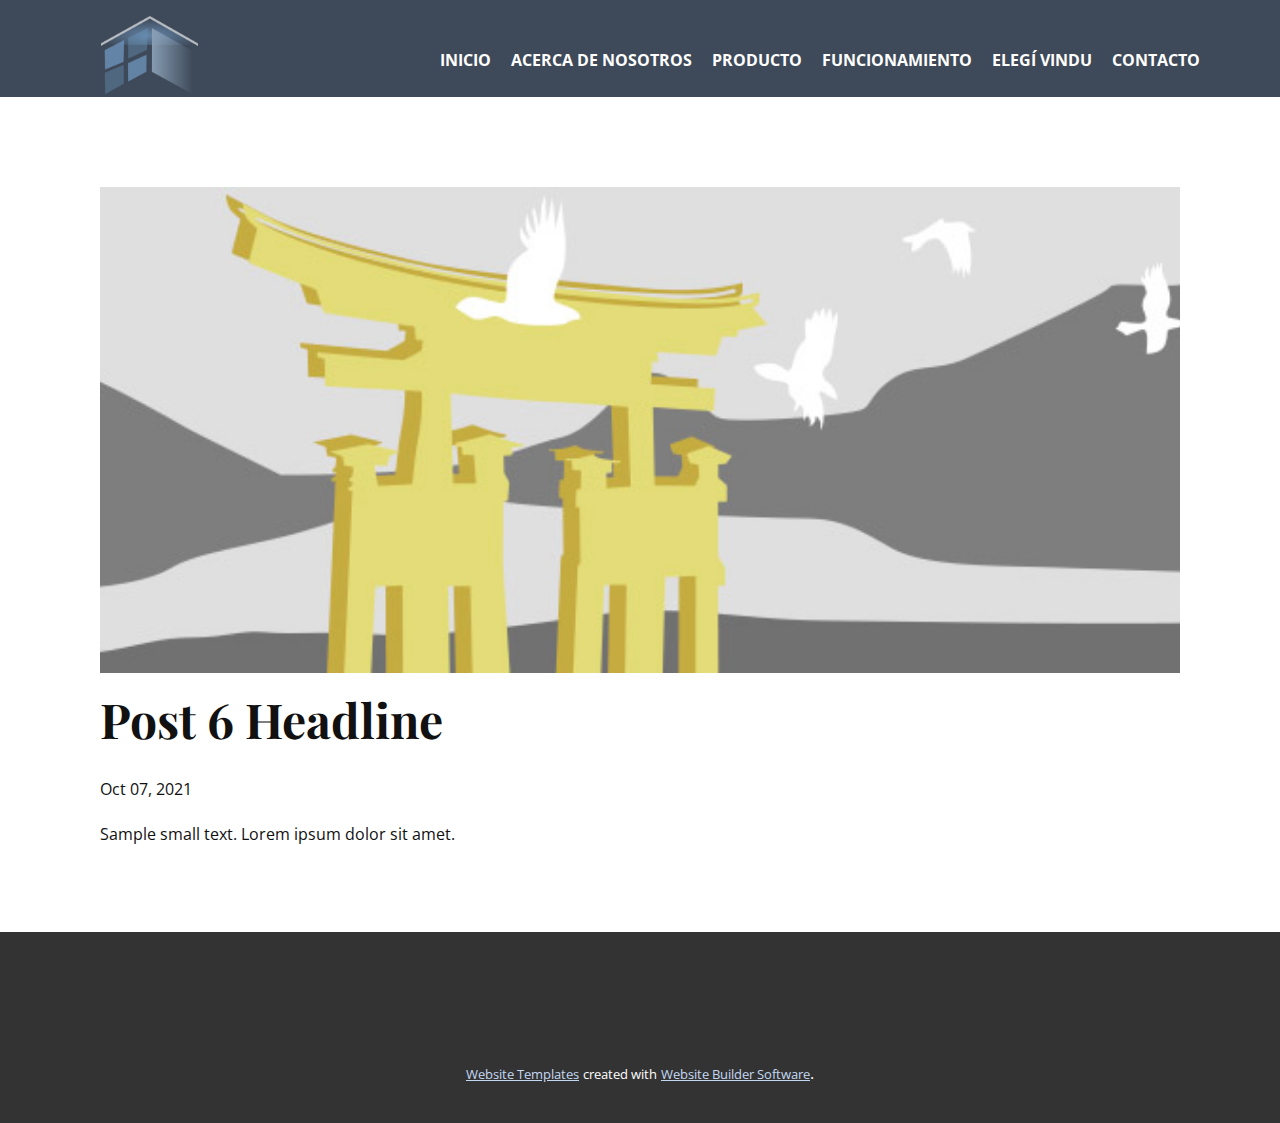
<file: blog/post-5.html>
<!doctype html>
<html style="font-size: 16px;"><head>
    <meta name="viewport" content="width=device-width, initial-scale=1.0">
    <meta charset="utf-8">
    <meta name="keywords" content="Post 1 Headline">
    <meta name="description" content="">
    <meta name="page_type" content="np-template-header-footer-from-plugin">
    <title>Post 6 Headline</title>
    <link rel="stylesheet" href="../nicepage.css" media="screen">
<link rel="stylesheet" href="../Post-Template.css" media="screen">
    <script class="u-script" type="text/javascript" src="../jquery.js" defer=""></script>
    <script class="u-script" type="text/javascript" src="../nicepage.js" defer=""></script>
    <meta name="generator" content="Nicepage 3.27.0, nicepage.com">
    <link id="u-theme-google-font" rel="stylesheet" href="https://fonts.googleapis.com/css?family=Roboto:100,100i,300,300i,400,400i,500,500i,700,700i,900,900i|Open+Sans:300,300i,400,400i,600,600i,700,700i,800,800i">
    <link id="u-page-google-font" rel="stylesheet" href="https://fonts.googleapis.com/css?family=Playfair+Display:400,400i,500,500i,600,600i,700,700i,800,800i,900,900i">
    
    
    <script type="application/ld+json">{
		"@context": "http://schema.org",
		"@type": "Organization",
		"name": ""
}</script>
    <meta name="theme-color" content="#73a3de">
  </head>
  <body class="u-body"><header class="u-clearfix u-header u-palette-2-dark-2 u-sticky u-sticky-d943 u-header" id="sec-44fd"><div class="u-clearfix u-sheet u-sheet-1">
        <nav class="u-menu u-menu-dropdown u-offcanvas u-menu-1">
          <div class="menu-collapse" style="font-size: 1rem; letter-spacing: 0px; font-weight: 700; text-transform: uppercase;">
            <a class="u-button-style u-custom-active-border-color u-custom-border u-custom-border-color u-custom-borders u-custom-color u-custom-hover-border-color u-custom-left-right-menu-spacing u-custom-text-active-color u-custom-text-color u-custom-text-hover-color u-custom-top-bottom-menu-spacing u-nav-link" href="#">
              <svg><use xmlns:xlink="http://www.w3.org/1999/xlink" xlink:href="#menu-hamburger"></use></svg>
              <svg version="1.1" xmlns="http://www.w3.org/2000/svg" xmlns:xlink="http://www.w3.org/1999/xlink"><defs><symbol id="menu-hamburger" viewBox="0 0 16 16" style="width: 16px; height: 16px;"><rect y="1" width="16" height="2"></rect><rect y="7" width="16" height="2"></rect><rect y="13" width="16" height="2"></rect>
</symbol>
</defs></svg>
            </a>
          </div>
          <div class="u-custom-menu u-nav-container">
            <ul class="u-nav u-spacing-0 u-unstyled u-nav-1"><li class="u-nav-item"><a class="u-border-2 u-border-active-palette-1-base u-border-hover-palette-1-base u-border-no-left u-border-no-right u-border-no-top u-button-style u-nav-link u-text-active-palette-1-base u-text-body-alt-color u-text-hover-grey-60" href="../INICIO.html" style="padding: 10px;">INICIO</a>
</li><li class="u-nav-item"><a class="u-border-2 u-border-active-palette-1-base u-border-hover-palette-1-base u-border-no-left u-border-no-right u-border-no-top u-button-style u-nav-link u-text-active-palette-1-base u-text-body-alt-color u-text-hover-grey-60" href="../INICIO.html#sec-b90a" data-page-id="1621782" style="padding: 10px;">Acerca de Nosotros</a>
</li><li class="u-nav-item"><a class="u-border-2 u-border-active-palette-1-base u-border-hover-palette-1-base u-border-no-left u-border-no-right u-border-no-top u-button-style u-nav-link u-text-active-palette-1-base u-text-body-alt-color u-text-hover-grey-60" href="../INICIO.html#sec-de5f" data-page-id="1621782" style="padding: 10px;">Producto</a>
</li><li class="u-nav-item"><a class="u-border-2 u-border-active-palette-1-base u-border-hover-palette-1-base u-border-no-left u-border-no-right u-border-no-top u-button-style u-nav-link u-text-active-palette-1-base u-text-body-alt-color u-text-hover-grey-60" href="../INICIO.html#carousel_31cf" data-page-id="1621782" style="padding: 10px;">Funcionamiento</a>
</li><li class="u-nav-item"><a class="u-border-2 u-border-active-palette-1-base u-border-hover-palette-1-base u-border-no-left u-border-no-right u-border-no-top u-button-style u-nav-link u-text-active-palette-1-base u-text-body-alt-color u-text-hover-grey-60" href="../INICIO.html#carousel_770e" data-page-id="1621782" style="padding: 10px;">Elegí VINDU</a>
</li><li class="u-nav-item"><a class="u-border-2 u-border-active-palette-1-base u-border-hover-palette-1-base u-border-no-left u-border-no-right u-border-no-top u-button-style u-nav-link u-text-active-palette-1-base u-text-body-alt-color u-text-hover-grey-60" href="../INICIO.html#sec-3f6f" data-page-id="1621782" style="padding: 10px;">Contacto</a>
</li></ul>
          </div>
          <div class="u-custom-menu u-nav-container-collapse">
            <div class="u-black u-container-style u-inner-container-layout u-opacity u-opacity-95 u-sidenav">
              <div class="u-inner-container-layout u-sidenav-overflow">
                <div class="u-menu-close"></div>
                <ul class="u-align-center u-nav u-popupmenu-items u-unstyled u-nav-2"><li class="u-nav-item"><a class="u-button-style u-nav-link" href="../INICIO.html" style="padding: 10px;">INICIO</a>
</li><li class="u-nav-item"><a class="u-button-style u-nav-link" href="../INICIO.html#sec-b90a" data-page-id="1621782" style="padding: 10px;">Acerca de Nosotros</a>
</li><li class="u-nav-item"><a class="u-button-style u-nav-link" href="../INICIO.html#sec-de5f" data-page-id="1621782" style="padding: 10px;">Producto</a>
</li><li class="u-nav-item"><a class="u-button-style u-nav-link" href="../INICIO.html#carousel_31cf" data-page-id="1621782" style="padding: 10px;">Funcionamiento</a>
</li><li class="u-nav-item"><a class="u-button-style u-nav-link" href="../INICIO.html#carousel_770e" data-page-id="1621782" style="padding: 10px;">Elegí VINDU</a>
</li><li class="u-nav-item"><a class="u-button-style u-nav-link" href="../INICIO.html#sec-3f6f" data-page-id="1621782" style="padding: 10px;">Contacto</a>
</li></ul>
              </div>
            </div>
            <div class="u-black u-menu-overlay u-opacity u-opacity-70"></div>
          </div>
        </nav>
        <img class="u-image u-image-default u-image-1" src="../images/ventana2.png" alt="" data-image-width="513" data-image-height="418">
      </div><style class="u-sticky-style" data-style-id="d943">.u-sticky-fixed.u-sticky-d943:before, .u-body.u-sticky-fixed .u-sticky-d943:before {
borders: top right bottom left !important
}</style></header>
    <section class="u-align-center u-clearfix u-section-1" id="sec-77ba">
      <div class="u-clearfix u-sheet u-valign-middle-md u-valign-middle-sm u-valign-middle-xs u-sheet-1"><!--post_details--><!--post_details_options_json--><!--{"source":""}--><!--/post_details_options_json--><!--blog_post-->
        <div class="u-container-style u-expanded-width u-post-details u-post-details-1">
          <div class="u-container-layout u-valign-middle u-container-layout-1"><!--blog_post_image-->
            <img alt="" class="u-blog-control u-expanded-width u-image u-image-default u-image-1" src="[data-uri]"><!--/blog_post_image--><!--blog_post_header-->
            <h2 class="u-blog-control u-text u-text-1">Post 6 Headline</h2><!--/blog_post_header--><!--blog_post_metadata-->
            <div class="u-blog-control u-metadata u-metadata-1"><!--blog_post_metadata_date-->
              <span class="u-meta-date u-meta-icon">Oct 07, 2021</span><!--/blog_post_metadata_date--><!--blog_post_metadata_category-->
              <!--/blog_post_metadata_category--><!--blog_post_metadata_comments-->
              <!--/blog_post_metadata_comments-->
            </div><!--/blog_post_metadata--><!--blog_post_content-->
            <div class="u-align-justify u-blog-control u-post-content u-text u-text-2 fr-view">
  Sample small text. Lorem ipsum dolor sit amet.
  </div><!--/blog_post_content-->
          </div>
        </div><!--/blog_post--><!--/post_details-->
      </div>
    </section>
    
    
    <footer class="u-clearfix u-footer u-grey-80" id="sec-2282"><div class="u-clearfix u-sheet u-sheet-1">
        <div class="u-align-left u-container-style u-group u-group-1">
          <div class="u-container-layout u-container-layout-1"></div>
        </div>
      </div></footer>
    <section class="u-backlink u-clearfix u-grey-80">
      <a class="u-link" href="https://nicepage.com/website-templates" target="_blank">
        <span>Website Templates</span>
      </a>
      <p class="u-text">
        <span>created with</span>
      </p>
      <a class="u-link" href="https://nicepage.com/" target="_blank">
        <span>Website Builder Software</span>
      </a>. 
    </section>
  
</body></html>
</file>
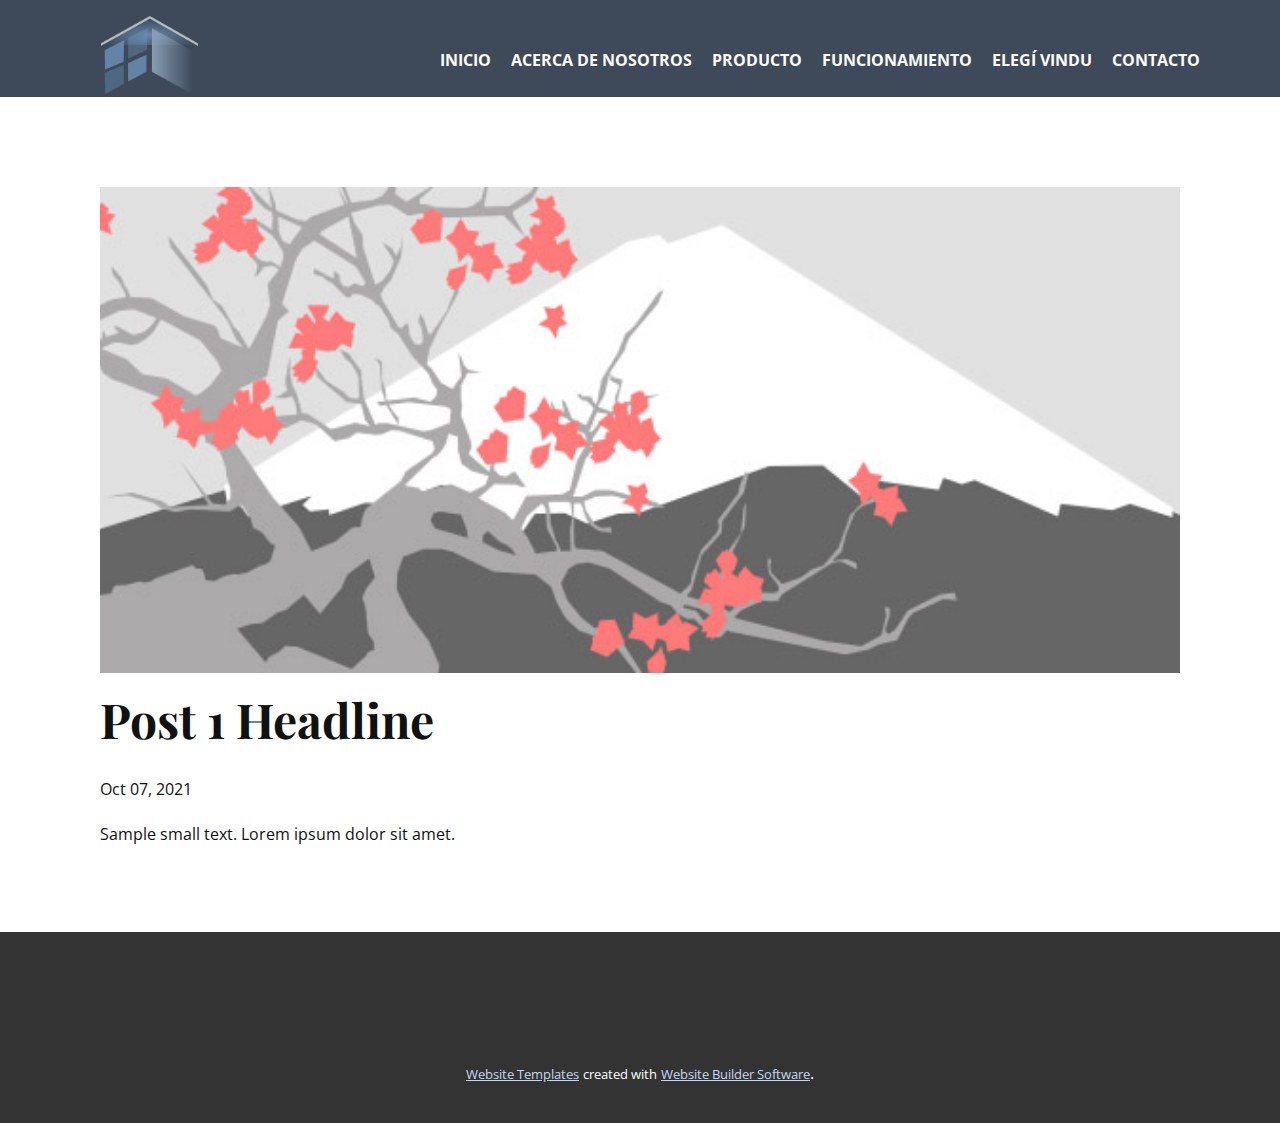
<file: blog/post.html>
<!doctype html>
<html style="font-size: 16px;"><head>
    <meta name="viewport" content="width=device-width, initial-scale=1.0">
    <meta charset="utf-8">
    <meta name="keywords" content="Post 1 Headline">
    <meta name="description" content="">
    <meta name="page_type" content="np-template-header-footer-from-plugin">
    <title>Post 1 Headline</title>
    <link rel="stylesheet" href="../nicepage.css" media="screen">
<link rel="stylesheet" href="../Post-Template.css" media="screen">
    <script class="u-script" type="text/javascript" src="../jquery.js" defer=""></script>
    <script class="u-script" type="text/javascript" src="../nicepage.js" defer=""></script>
    <meta name="generator" content="Nicepage 3.27.0, nicepage.com">
    <link id="u-theme-google-font" rel="stylesheet" href="https://fonts.googleapis.com/css?family=Roboto:100,100i,300,300i,400,400i,500,500i,700,700i,900,900i|Open+Sans:300,300i,400,400i,600,600i,700,700i,800,800i">
    <link id="u-page-google-font" rel="stylesheet" href="https://fonts.googleapis.com/css?family=Playfair+Display:400,400i,500,500i,600,600i,700,700i,800,800i,900,900i">
    
    
    <script type="application/ld+json">{
		"@context": "http://schema.org",
		"@type": "Organization",
		"name": ""
}</script>
    <meta name="theme-color" content="#73a3de">
  </head>
  <body class="u-body"><header class="u-clearfix u-header u-palette-2-dark-2 u-sticky u-sticky-d943 u-header" id="sec-44fd"><div class="u-clearfix u-sheet u-sheet-1">
        <nav class="u-menu u-menu-dropdown u-offcanvas u-menu-1">
          <div class="menu-collapse" style="font-size: 1rem; letter-spacing: 0px; font-weight: 700; text-transform: uppercase;">
            <a class="u-button-style u-custom-active-border-color u-custom-border u-custom-border-color u-custom-borders u-custom-color u-custom-hover-border-color u-custom-left-right-menu-spacing u-custom-text-active-color u-custom-text-color u-custom-text-hover-color u-custom-top-bottom-menu-spacing u-nav-link" href="#">
              <svg><use xmlns:xlink="http://www.w3.org/1999/xlink" xlink:href="#menu-hamburger"></use></svg>
              <svg version="1.1" xmlns="http://www.w3.org/2000/svg" xmlns:xlink="http://www.w3.org/1999/xlink"><defs><symbol id="menu-hamburger" viewBox="0 0 16 16" style="width: 16px; height: 16px;"><rect y="1" width="16" height="2"></rect><rect y="7" width="16" height="2"></rect><rect y="13" width="16" height="2"></rect>
</symbol>
</defs></svg>
            </a>
          </div>
          <div class="u-custom-menu u-nav-container">
            <ul class="u-nav u-spacing-0 u-unstyled u-nav-1"><li class="u-nav-item"><a class="u-border-2 u-border-active-palette-1-base u-border-hover-palette-1-base u-border-no-left u-border-no-right u-border-no-top u-button-style u-nav-link u-text-active-palette-1-base u-text-body-alt-color u-text-hover-grey-60" href="../INICIO.html" style="padding: 10px;">INICIO</a>
</li><li class="u-nav-item"><a class="u-border-2 u-border-active-palette-1-base u-border-hover-palette-1-base u-border-no-left u-border-no-right u-border-no-top u-button-style u-nav-link u-text-active-palette-1-base u-text-body-alt-color u-text-hover-grey-60" href="../INICIO.html#sec-b90a" data-page-id="1621782" style="padding: 10px;">Acerca de Nosotros</a>
</li><li class="u-nav-item"><a class="u-border-2 u-border-active-palette-1-base u-border-hover-palette-1-base u-border-no-left u-border-no-right u-border-no-top u-button-style u-nav-link u-text-active-palette-1-base u-text-body-alt-color u-text-hover-grey-60" href="../INICIO.html#sec-de5f" data-page-id="1621782" style="padding: 10px;">Producto</a>
</li><li class="u-nav-item"><a class="u-border-2 u-border-active-palette-1-base u-border-hover-palette-1-base u-border-no-left u-border-no-right u-border-no-top u-button-style u-nav-link u-text-active-palette-1-base u-text-body-alt-color u-text-hover-grey-60" href="../INICIO.html#carousel_31cf" data-page-id="1621782" style="padding: 10px;">Funcionamiento</a>
</li><li class="u-nav-item"><a class="u-border-2 u-border-active-palette-1-base u-border-hover-palette-1-base u-border-no-left u-border-no-right u-border-no-top u-button-style u-nav-link u-text-active-palette-1-base u-text-body-alt-color u-text-hover-grey-60" href="../INICIO.html#carousel_770e" data-page-id="1621782" style="padding: 10px;">Elegí VINDU</a>
</li><li class="u-nav-item"><a class="u-border-2 u-border-active-palette-1-base u-border-hover-palette-1-base u-border-no-left u-border-no-right u-border-no-top u-button-style u-nav-link u-text-active-palette-1-base u-text-body-alt-color u-text-hover-grey-60" href="../INICIO.html#sec-3f6f" data-page-id="1621782" style="padding: 10px;">Contacto</a>
</li></ul>
          </div>
          <div class="u-custom-menu u-nav-container-collapse">
            <div class="u-black u-container-style u-inner-container-layout u-opacity u-opacity-95 u-sidenav">
              <div class="u-inner-container-layout u-sidenav-overflow">
                <div class="u-menu-close"></div>
                <ul class="u-align-center u-nav u-popupmenu-items u-unstyled u-nav-2"><li class="u-nav-item"><a class="u-button-style u-nav-link" href="../INICIO.html" style="padding: 10px;">INICIO</a>
</li><li class="u-nav-item"><a class="u-button-style u-nav-link" href="../INICIO.html#sec-b90a" data-page-id="1621782" style="padding: 10px;">Acerca de Nosotros</a>
</li><li class="u-nav-item"><a class="u-button-style u-nav-link" href="../INICIO.html#sec-de5f" data-page-id="1621782" style="padding: 10px;">Producto</a>
</li><li class="u-nav-item"><a class="u-button-style u-nav-link" href="../INICIO.html#carousel_31cf" data-page-id="1621782" style="padding: 10px;">Funcionamiento</a>
</li><li class="u-nav-item"><a class="u-button-style u-nav-link" href="../INICIO.html#carousel_770e" data-page-id="1621782" style="padding: 10px;">Elegí VINDU</a>
</li><li class="u-nav-item"><a class="u-button-style u-nav-link" href="../INICIO.html#sec-3f6f" data-page-id="1621782" style="padding: 10px;">Contacto</a>
</li></ul>
              </div>
            </div>
            <div class="u-black u-menu-overlay u-opacity u-opacity-70"></div>
          </div>
        </nav>
        <img class="u-image u-image-default u-image-1" src="../images/ventana2.png" alt="" data-image-width="513" data-image-height="418">
      </div><style class="u-sticky-style" data-style-id="d943">.u-sticky-fixed.u-sticky-d943:before, .u-body.u-sticky-fixed .u-sticky-d943:before {
borders: top right bottom left !important
}</style></header>
    <section class="u-align-center u-clearfix u-section-1" id="sec-77ba">
      <div class="u-clearfix u-sheet u-valign-middle-md u-valign-middle-sm u-valign-middle-xs u-sheet-1"><!--post_details--><!--post_details_options_json--><!--{"source":""}--><!--/post_details_options_json--><!--blog_post-->
        <div class="u-container-style u-expanded-width u-post-details u-post-details-1">
          <div class="u-container-layout u-valign-middle u-container-layout-1"><!--blog_post_image-->
            <img alt="" class="u-blog-control u-expanded-width u-image u-image-default u-image-1" src="[data-uri]"><!--/blog_post_image--><!--blog_post_header-->
            <h2 class="u-blog-control u-text u-text-1">Post 1 Headline</h2><!--/blog_post_header--><!--blog_post_metadata-->
            <div class="u-blog-control u-metadata u-metadata-1"><!--blog_post_metadata_date-->
              <span class="u-meta-date u-meta-icon">Oct 07, 2021</span><!--/blog_post_metadata_date--><!--blog_post_metadata_category-->
              <!--/blog_post_metadata_category--><!--blog_post_metadata_comments-->
              <!--/blog_post_metadata_comments-->
            </div><!--/blog_post_metadata--><!--blog_post_content-->
            <div class="u-align-justify u-blog-control u-post-content u-text u-text-2 fr-view">
  Sample small text. Lorem ipsum dolor sit amet.
  </div><!--/blog_post_content-->
          </div>
        </div><!--/blog_post--><!--/post_details-->
      </div>
    </section>
    
    
    <footer class="u-clearfix u-footer u-grey-80" id="sec-2282"><div class="u-clearfix u-sheet u-sheet-1">
        <div class="u-align-left u-container-style u-group u-group-1">
          <div class="u-container-layout u-container-layout-1"></div>
        </div>
      </div></footer>
    <section class="u-backlink u-clearfix u-grey-80">
      <a class="u-link" href="https://nicepage.com/website-templates" target="_blank">
        <span>Website Templates</span>
      </a>
      <p class="u-text">
        <span>created with</span>
      </p>
      <a class="u-link" href="https://nicepage.com/" target="_blank">
        <span>Website Builder Software</span>
      </a>. 
    </section>
  
</body></html>
</file>
